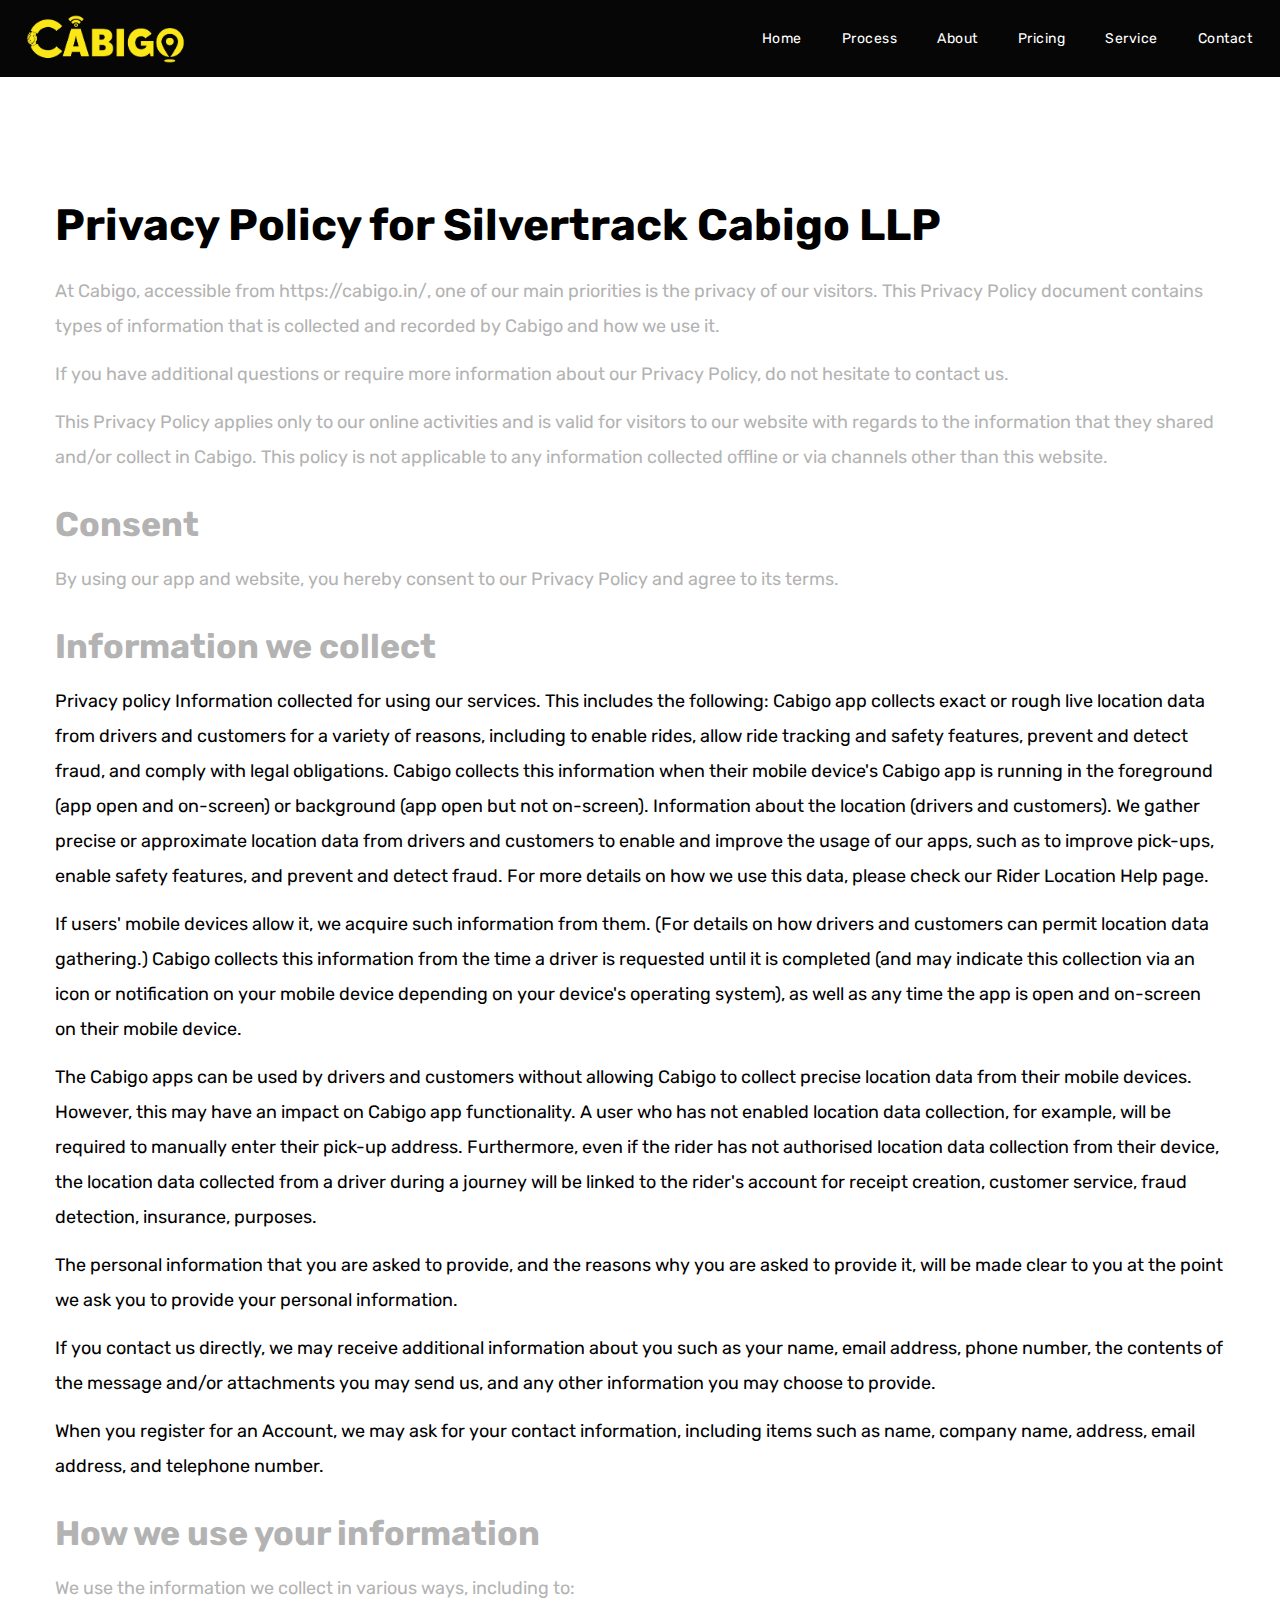
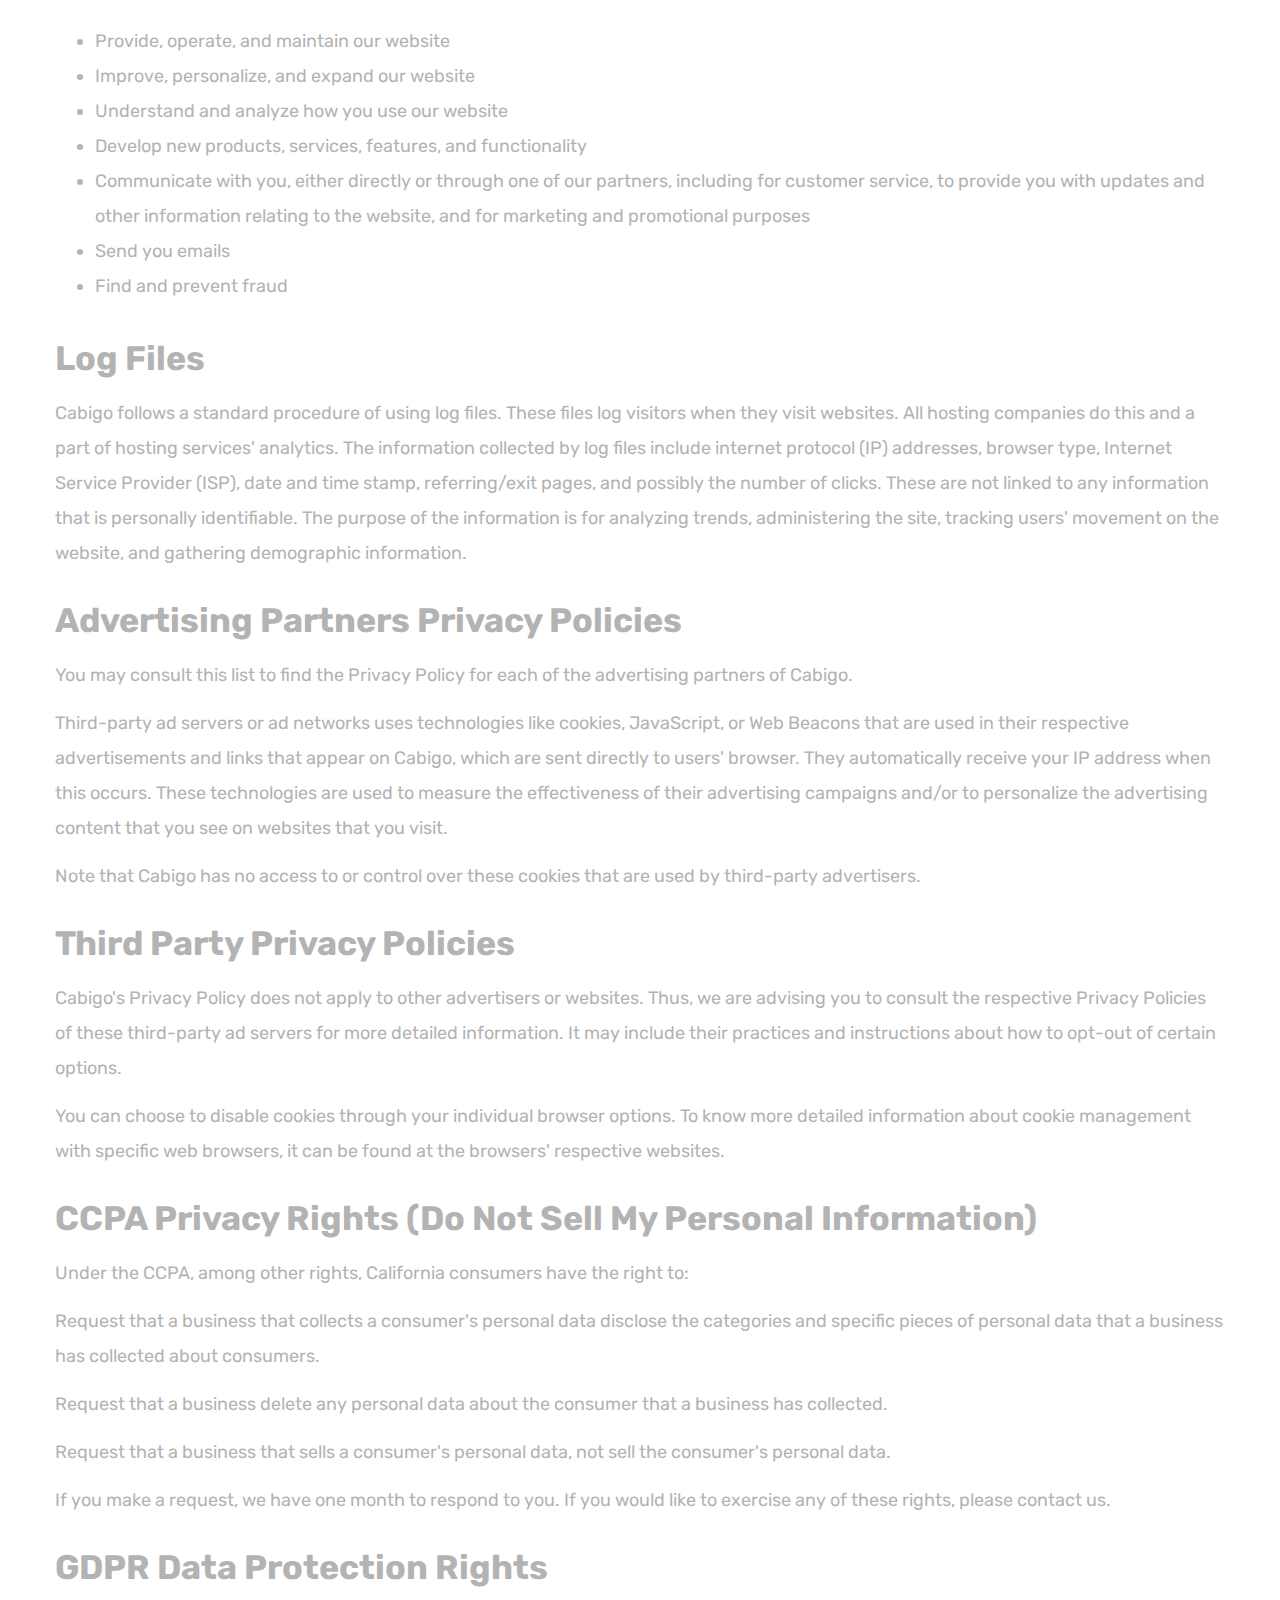
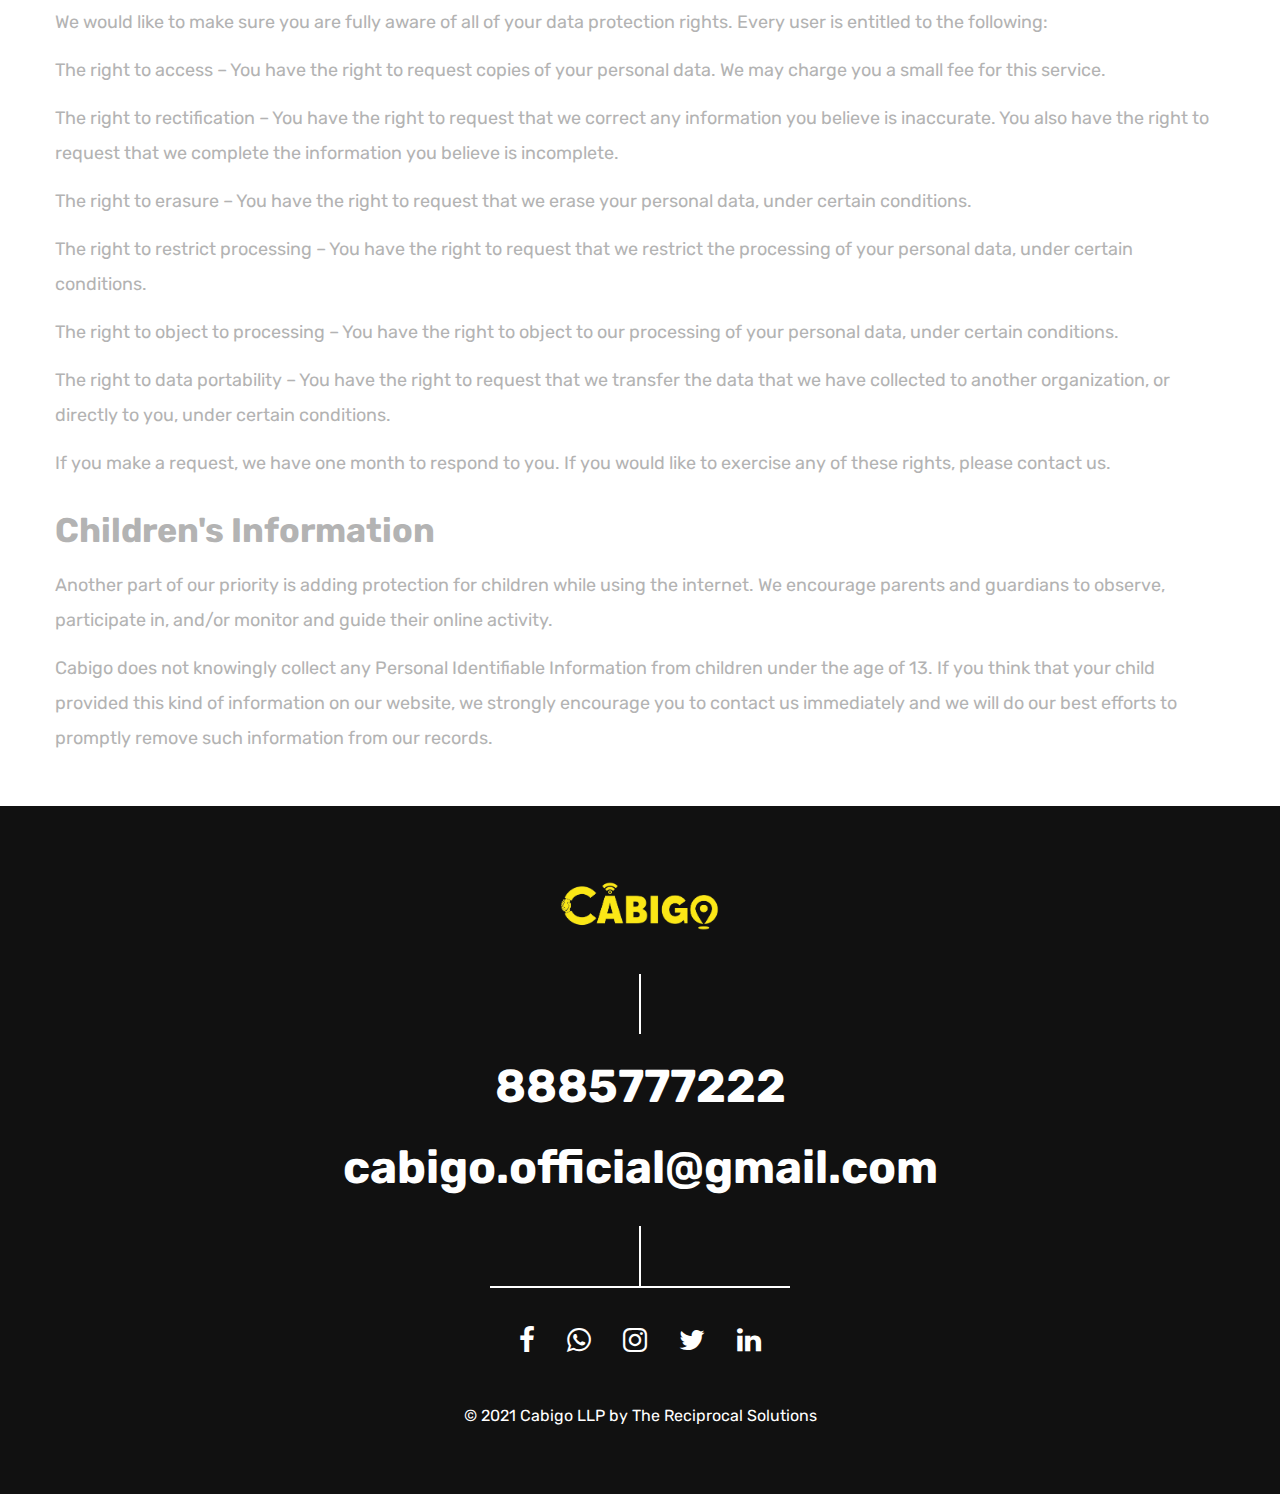
<file: privacypolicy.html>
<!DOCTYPE HTML>
<html lang="en-US">
    <head>
        <meta charset="utf-8">
<meta name="viewport" content="width=device-width, initial-scale=1.0">
<link rel="shortcut icon" href="images/favicon.png" type="image/x-icon">
<link rel="icon" type="image/x-icon" href="images/favicon.png">
<base href="">
<meta name="robots" content="follow,index,all">
<meta name="robots" content="noodp,noydir" />
<title>Cabigo - Make every ride a Journey | Taxi service </title>
<meta name="description"
  content="Cabigo is available 24x7 and all around South India. We are providing taxi services in Chennai, Bangalore, Coimbatore, Salem, Madurai, and Trichy. We have covered thousands of kilometers and happy clients in all the cities.">
<meta name="keywords"
  content="Cabigo, Cabigo cabs, taxi, taxi service, cabs, cab service, taxi near me, cabs near me, Cabigo taxi, drop taxi, one way taxi, outstation taxi, airport taxi, intercity taxi, round trip taxi, outstation cabs, one way cab, one way drop taxi">
<meta name="distribution" content="Global" />
<meta name="Revisit-after" content="1 day" />
<meta name="language" content="en-in" />
<meta http-equiv="content-language" content="en-us" />
<meta name="doc-type" content="Public" />
<meta name="theme-color" content="#EBF6FA" />
<meta name="classification" content="Car Rental Services" />
<meta name="google-site-verification" content="" />
<meta property="og:site_name" content="cabigo.in" />
<meta name="fb:page_id" content="" />
<link rel="dns-prefetch" href="//google-analytics.com" />
<link rel="dns-prefetch" href="//www.cabigo.in" />
<meta name="rating" content="general" />
<meta name="fb:page" content="https://www.facebook.com/cabigo" />
<meta name="twitter:card" content="summary" />
<meta name="twitter:site" content="@cabigo" />
<meta name="twitter:title" content="cabigo" />
<meta name="p:domain_verify" content="" />
<meta property="og:title"
  content="Cabigo - Local | Rental | Outstation Taxi service " />
<meta property="og:type" content="website" />
<meta property="og:description"
content="Cabigo is available 24x7 and all around South India. We are providing taxi services in Chennai, Bangalore, Coimbatore, Salem, Madurai, and Trichy. We have covered thousands of kilometers and happy clients in all the cities.">
<meta property="og:site_name" content="cabigo" />
<link rel="canonical" href="https://cabigo.in/" />
<meta property="og:url" content="https://cabigo.in/" />
<meta name="author" content="www.cabigo.in">
<meta name="format-detection" content="telephone=yes">
<link rel="alternate" hreflang="en" href="https://cabigo.in/" />
<script type='application/ld+json'>{"@context":"http:\/\/schema.org","@type":"WebSite","url":"https:\/\/cabigo.in\/","name":"cabigo.in","potentialAction":{"@type":"SearchAction","target":"https:\/\/cabigo.in\/?s={search_term_string}","query-input":"required name=search_term_string"}}
 </script>   

        <link rel="shortcut icon" href="images/favicon.ico" />    
        <link href='https://fonts.googleapis.com/css?family=Rubik:400,700,700i' rel='stylesheet' type='text/css'>		
        <link rel="stylesheet" type="text/css"  href='style.css' />

        <!--[if lt IE 9]>
                <script src="js/html5shiv.js"></script>            
                <script src="js/respond.min.js"></script>                   
        <![endif]-->         
    </head>

    <body class="page-template-onepage">

        <div class="site-wrapper">   

            <div class="doc-loader">
                <img src="images/preloader.gif" alt="Cabigo">
            </div>       

            <header class="header-holder">             
                <div class="menu-wrapper center-relative relative">             
                    <div class="header-logo">
                        <a href="index.html">
                            <img src="images/footer_logo.png" alt="Cabigo">
                        </a>               
                    </div>

                    <div class="toggle-holder">
                        <div id="toggle">
                            <div class="first-menu-line"></div>
                            <div class="second-menu-line"></div>
                            <div class="third-menu-line"></div>
                        </div>
                    </div>

                    <div class="menu-holder">
                        <nav id="header-main-menu">
                            <ul class="main-menu sm sm-clean">
                                <li>
                                    <a href="#home">Home</a>
                                </li>
                                <li>
                                    <a href="#services">Process</a>
                                </li>
                                <li>
                                    <a href="#about">About</a>
                                </li>
                                <li>
                                    <a href="#pricing">Pricing</a>
                                </li>
                                <li>
                                    <a href="#team">Service</a>
                                </li>
                                <li>
                                    <a href="#contact">Contact</a>
                                </li>
                               
                            </ul>
                        </nav>                       
                    </div>
                    <div class="clear"></div>   
                </div>
            </header>    
            <style>
                .p{
                    font-size: 18px;
                    color: black;
                }
            </style>
            
            <div id="content" class="site-content center-relative">       
                <div class="portfolio-item-wrapper center-relative content-1170">
                    <div class="portfolio-content" style="text">        
                                        
                        <h1>Privacy Policy for Silvertrack Cabigo LLP</h1>

<p>At Cabigo, accessible from https://cabigo.in/, one of our main priorities is the privacy of our visitors. This Privacy Policy document contains types of information that is collected and recorded by Cabigo and how we use it.</p>

<p>If you have additional questions or require more information about our Privacy Policy, do not hesitate to contact us.</p>

<p>This Privacy Policy applies only to our online activities and is valid for visitors to our website with regards to the information that they shared and/or collect in Cabigo. This policy is not applicable to any information collected offline or via channels other than this website. </p>

<h2>Consent</h2>
                        

<p>By using our app and website, you hereby consent to our Privacy Policy and agree to its terms.</p>

<h2>Information we collect</h2>
<p style="color:black;">
                        Privacy policy

Information collected for using our services. This includes the following:

Cabigo app collects exact or rough live location data from drivers and customers for a variety of reasons, including to enable rides, allow ride tracking and safety features, prevent and detect fraud, and comply with legal obligations. Cabigo collects this information when their mobile device's Cabigo app is running in the foreground (app open and on-screen) or background (app open but not on-screen).
Information about the location (drivers and customers). We gather precise or approximate location data from drivers and customers to enable and improve the usage of our apps, such as to improve pick-ups, enable safety features, and prevent and detect fraud. For more details on how we use this data, please check our Rider Location Help page.</p>

 <p style="color:black;">If users' mobile devices allow it, we acquire such information from them. (For details on how drivers and customers can permit location data gathering.) Cabigo collects this information from the time a driver is requested until it is completed (and may indicate this collection via an icon or notification on your mobile device depending on your device's operating system), as well as any time the app is open and on-screen on their mobile device.</p>

 <p style="color:black;">The Cabigo apps can be used by drivers and customers without allowing Cabigo to collect precise location data from their mobile devices. However, this may have an impact on Cabigo app functionality. A user who has not enabled location data collection, for example, will be required to manually enter their pick-up address. Furthermore, even if the rider has not authorised location data collection from their device, the location data collected from a driver during a journey will be linked to the rider's account for receipt creation, customer service, fraud detection, insurance, purposes.

                        </p>
<p style="color:black;">The personal information that you are asked to provide, and the reasons why you are asked to provide it, will be made clear to you at the point we ask you to provide your personal information.</p>
<p style="color:black;">If you contact us directly, we may receive additional information about you such as your name, email address, phone number, the contents of the message and/or attachments you may send us, and any other information you may choose to provide.</p>
<p style="color:black;">When you register for an Account, we may ask for your contact information, including items such as name, company name, address, email address, and telephone number.</p>

<h2>How we use your information</h2>

<p>We use the information we collect in various ways, including to:</p>

<ul>
<li>Provide, operate, and maintain our website</li>
<li>Improve, personalize, and expand our website</li>
<li>Understand and analyze how you use our website</li>
<li>Develop new products, services, features, and functionality</li>
<li>Communicate with you, either directly or through one of our partners, including for customer service, to provide you with updates and other information relating to the website, and for marketing and promotional purposes</li>
<li>Send you emails</li>
<li>Find and prevent fraud</li>
</ul>

<h2>Log Files</h2>

<p>Cabigo follows a standard procedure of using log files. These files log visitors when they visit websites. All hosting companies do this and a part of hosting services' analytics. The information collected by log files include internet protocol (IP) addresses, browser type, Internet Service Provider (ISP), date and time stamp, referring/exit pages, and possibly the number of clicks. These are not linked to any information that is personally identifiable. The purpose of the information is for analyzing trends, administering the site, tracking users' movement on the website, and gathering demographic information.</p>




<h2>Advertising Partners Privacy Policies</h2>

<P>You may consult this list to find the Privacy Policy for each of the advertising partners of Cabigo.</p>

<p>Third-party ad servers or ad networks uses technologies like cookies, JavaScript, or Web Beacons that are used in their respective advertisements and links that appear on Cabigo, which are sent directly to users' browser. They automatically receive your IP address when this occurs. These technologies are used to measure the effectiveness of their advertising campaigns and/or to personalize the advertising content that you see on websites that you visit.</p>

<p>Note that Cabigo has no access to or control over these cookies that are used by third-party advertisers.</p>

<h2>Third Party Privacy Policies</h2>

<p>Cabigo's Privacy Policy does not apply to other advertisers or websites. Thus, we are advising you to consult the respective Privacy Policies of these third-party ad servers for more detailed information. It may include their practices and instructions about how to opt-out of certain options. </p>

<p>You can choose to disable cookies through your individual browser options. To know more detailed information about cookie management with specific web browsers, it can be found at the browsers' respective websites.</p>

<h2>CCPA Privacy Rights (Do Not Sell My Personal Information)</h2>

<p>Under the CCPA, among other rights, California consumers have the right to:</p>
<p>Request that a business that collects a consumer's personal data disclose the categories and specific pieces of personal data that a business has collected about consumers.</p>
<p>Request that a business delete any personal data about the consumer that a business has collected.</p>
<p>Request that a business that sells a consumer's personal data, not sell the consumer's personal data.</p>
<p>If you make a request, we have one month to respond to you. If you would like to exercise any of these rights, please contact us.</p>

<h2>GDPR Data Protection Rights</h2>

<p>We would like to make sure you are fully aware of all of your data protection rights. Every user is entitled to the following:</p>
<p>The right to access – You have the right to request copies of your personal data. We may charge you a small fee for this service.</p>
<p>The right to rectification – You have the right to request that we correct any information you believe is inaccurate. You also have the right to request that we complete the information you believe is incomplete.</p>
<p>The right to erasure – You have the right to request that we erase your personal data, under certain conditions.</p>
<p>The right to restrict processing – You have the right to request that we restrict the processing of your personal data, under certain conditions.</p>
<p>The right to object to processing – You have the right to object to our processing of your personal data, under certain conditions.</p>
<p>The right to data portability – You have the right to request that we transfer the data that we have collected to another organization, or directly to you, under certain conditions.</p>
<p>If you make a request, we have one month to respond to you. If you would like to exercise any of these rights, please contact us.</p>

<h2>Children's Information</h2>

<p>Another part of our priority is adding protection for children while using the internet. We encourage parents and guardians to observe, participate in, and/or monitor and guide their online activity.</p>

<p>Cabigo does not knowingly collect any Personal Identifiable Information from children under the age of 13. If you think that your child provided this kind of information on our website, we strongly encourage you to contact us immediately and we will do our best efforts to promptly remove such information from our records.</p>
                    </div>                        
                </div>
            </div>


             <!-- Footer -->
            <section id="contact">
            <footer class="footer">
                <div class="footer-content center-relative">
                    <div class="footer-logo">
                        <img src="images/footer_logo.png" alt="Cabigo" />
                    </div>        
                    <div class="footer-logo-divider"></div>
                    <div class="footer-mail">            
                        <a href="tel:+918885777222">8885777222</a>
                    </div>
                    <div class="footer-mail">            
                        <a href="mailto:cabigo.official@gmail.com">cabigo.official@gmail.com</a>
                    </div>
                
                    <div class="footer-social-divider"></div>
                    <div class="social-holder">
                        <a href="https://www.facebook.com/profile.php?id=100071988461933">
                            <span class="fa fa-facebook"></span>
                        </a>
                        <a href="https://api.whatsapp.com/send?phone=+918885777222&text=Hello%20Cabigo! I need a taxi.">
                            <span class="fa fa-whatsapp"></span>
                        </a>
                        <a href="https://instagram.com/cabigo.official?utm_medium=copy_link">
                            <span class="fa fa-instagram"></span>
                        </a>
                        <a href="https://www.linkedin.com/in/cabigo-llp-95808821b">
                            <span class="fa fa-twitter"></span>
                        </a>
                        <a href="https://twitter.com/cabigoofficial?s=08">
                            <span class="fa fa-linkedin"></span>
                        </a>
                    </div>

                    <div class="copyright-holder">
                        © 2021 Cabigo LLP by <a href="https://thereciprocalsolutions.com">The Reciprocal Solutions</a>            
                    </div>
                </div>
            </footer>
        </section> 
        </div>

        <!--Load JavaScript-->
        <script src="js/jquery.js"></script>			                                       
        <script src="js/jquery.sticky.js"></script>			                                       
        <script src="js/tipper.js"></script>			                                       
        <script src="js/jarallax.js"></script>			                                       
        <script src="js/jarallax-element.min.js"></script>			                                       
        <script src='js/imagesloaded.pkgd.js'></script>                
        <script src='js/jquery.fitvids.js'></script>                
        <script src='js/jquery.smartmenus.min.js'></script>                                 
        <script src='js/isotope.pkgd.js'></script>                                                 
        <script src='js/owl.carousel.min.js'></script>                          
        <script src='js/jquery.sticky-kit.min.js'></script>                          
        <script src='js/main.js'></script>
    </body>
</html>
</file>
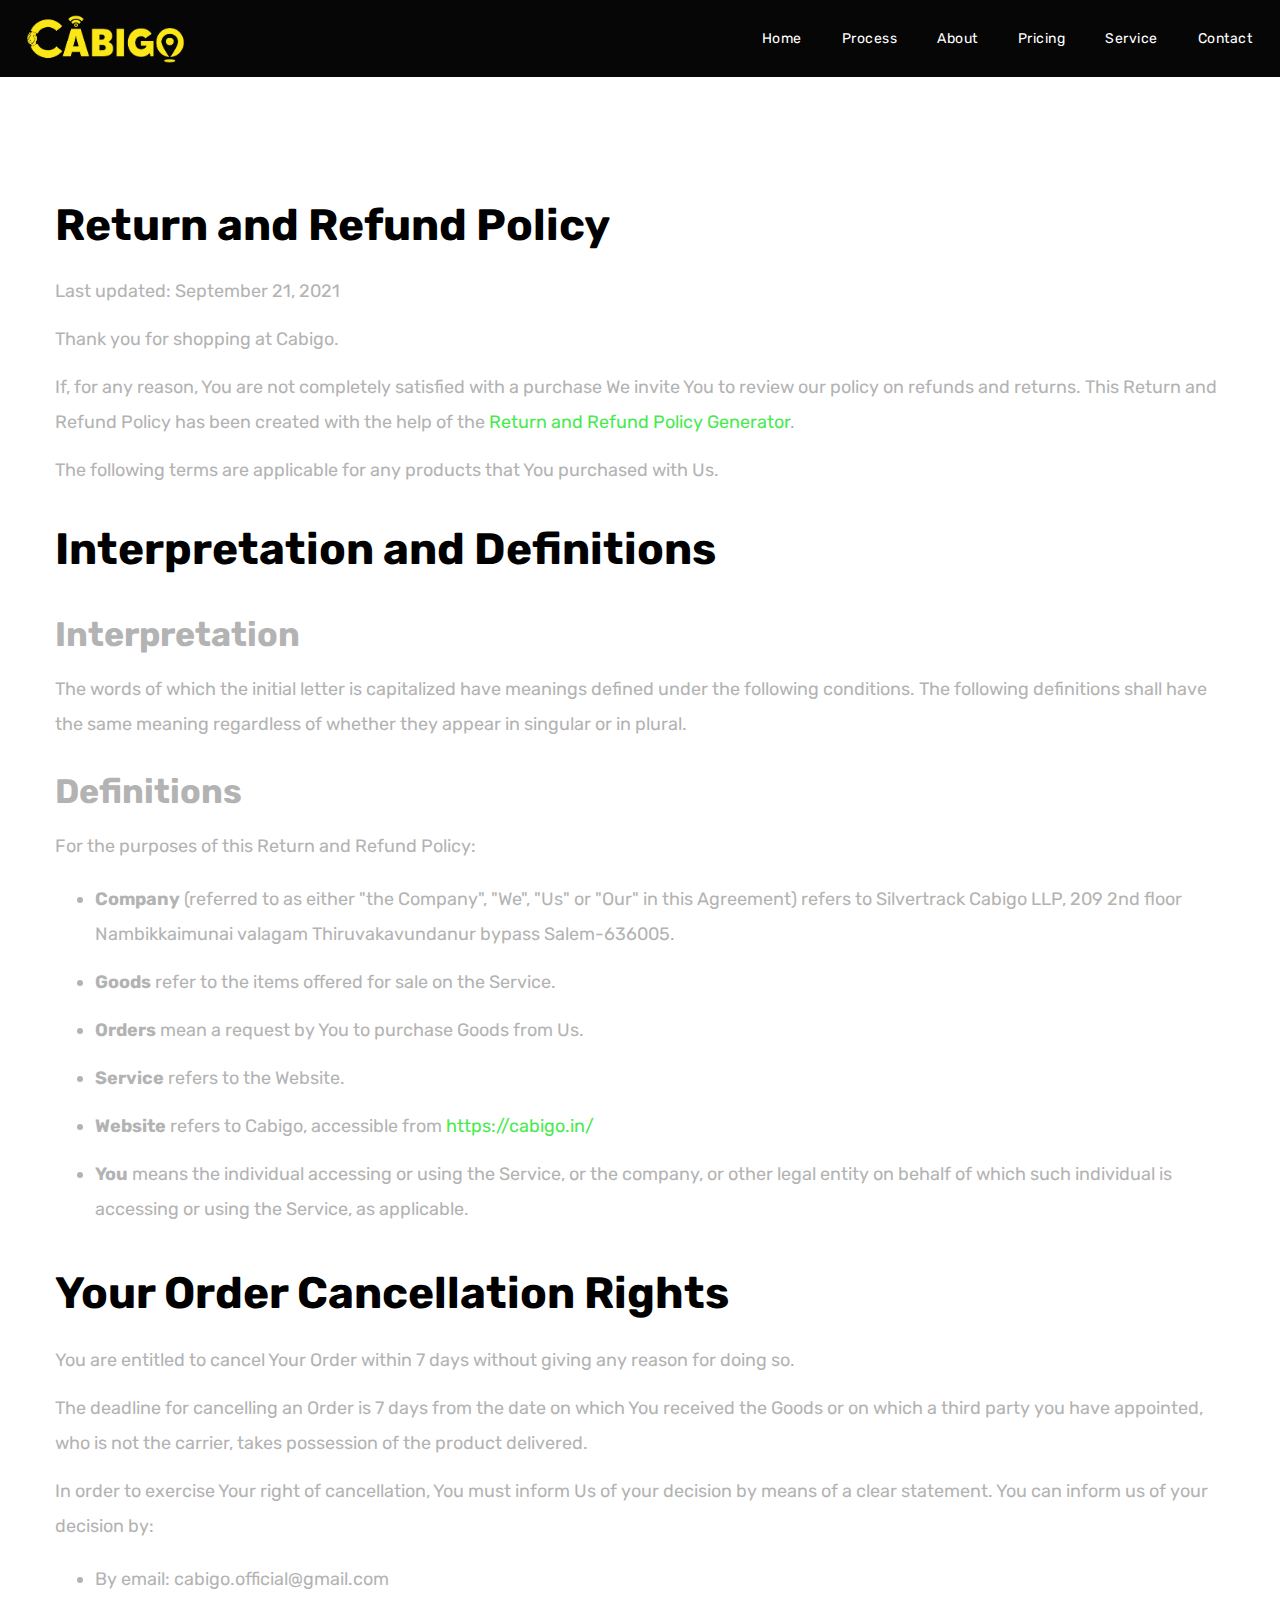
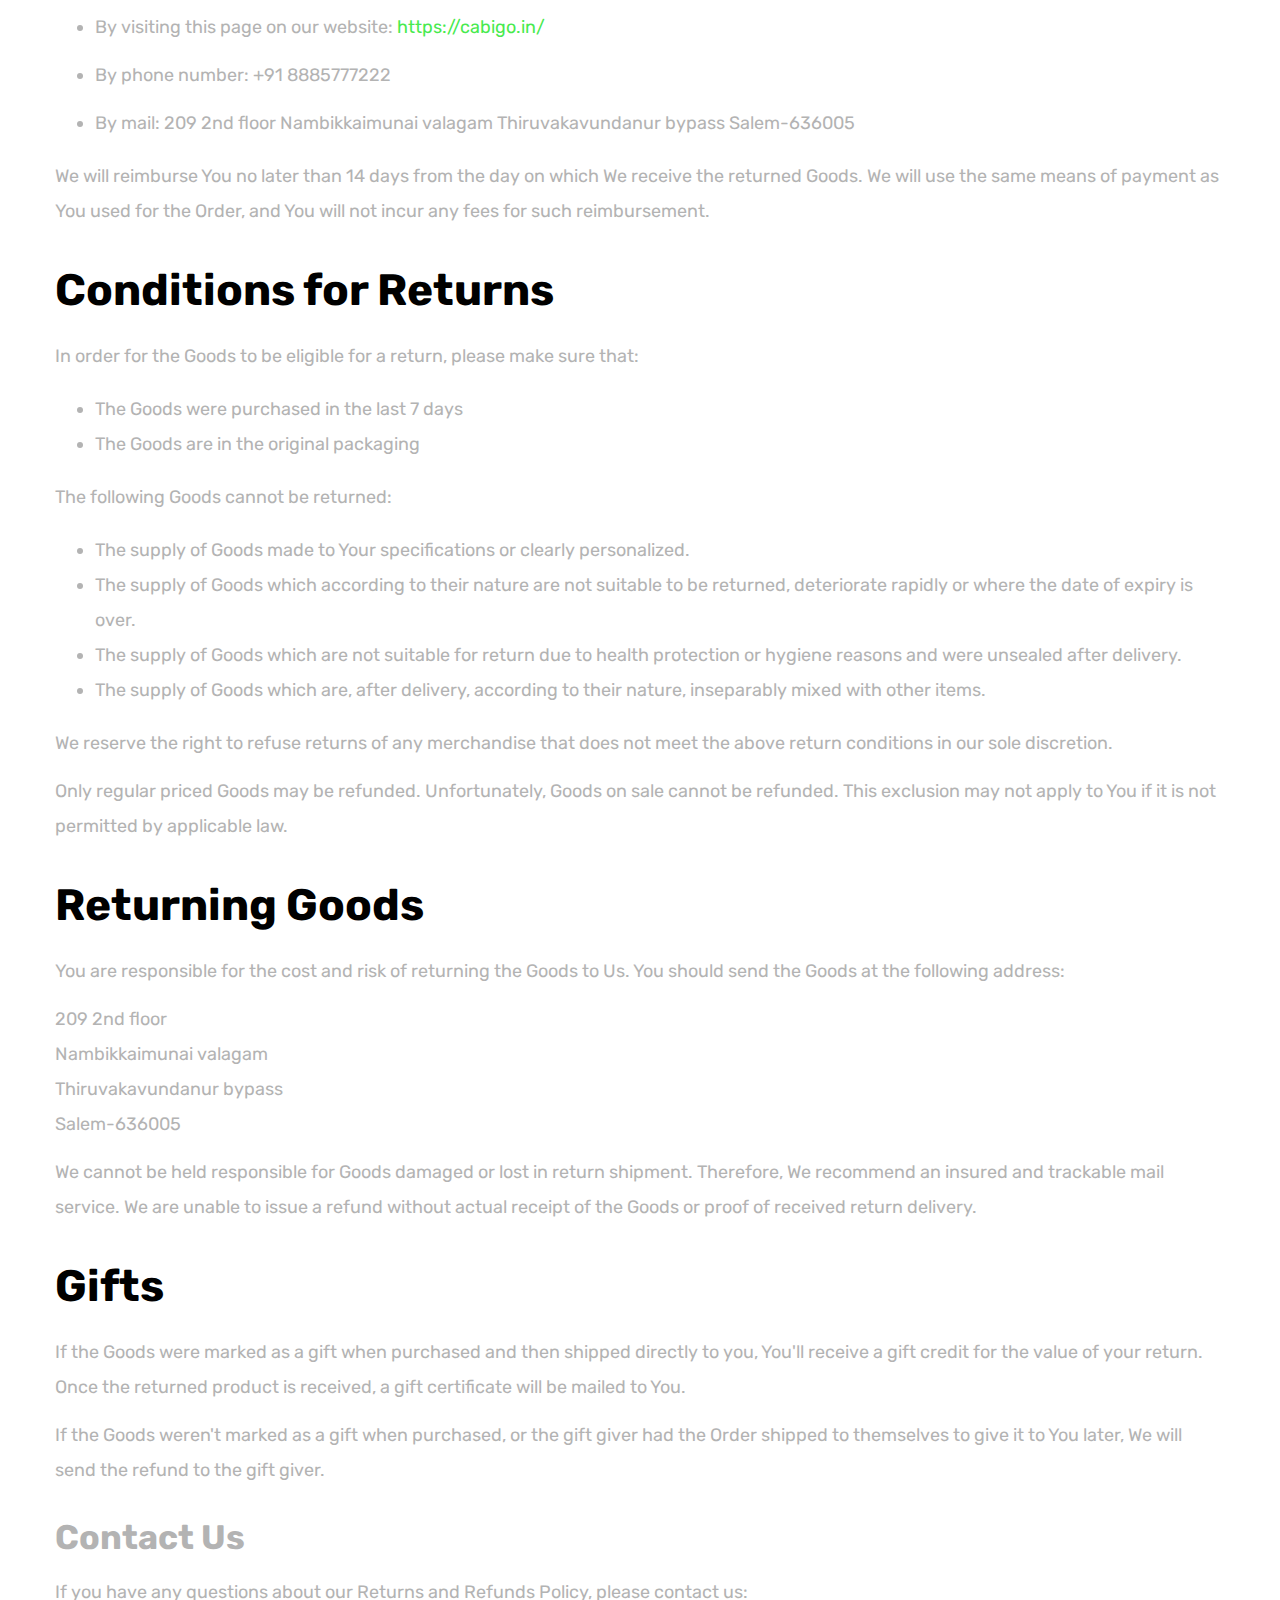
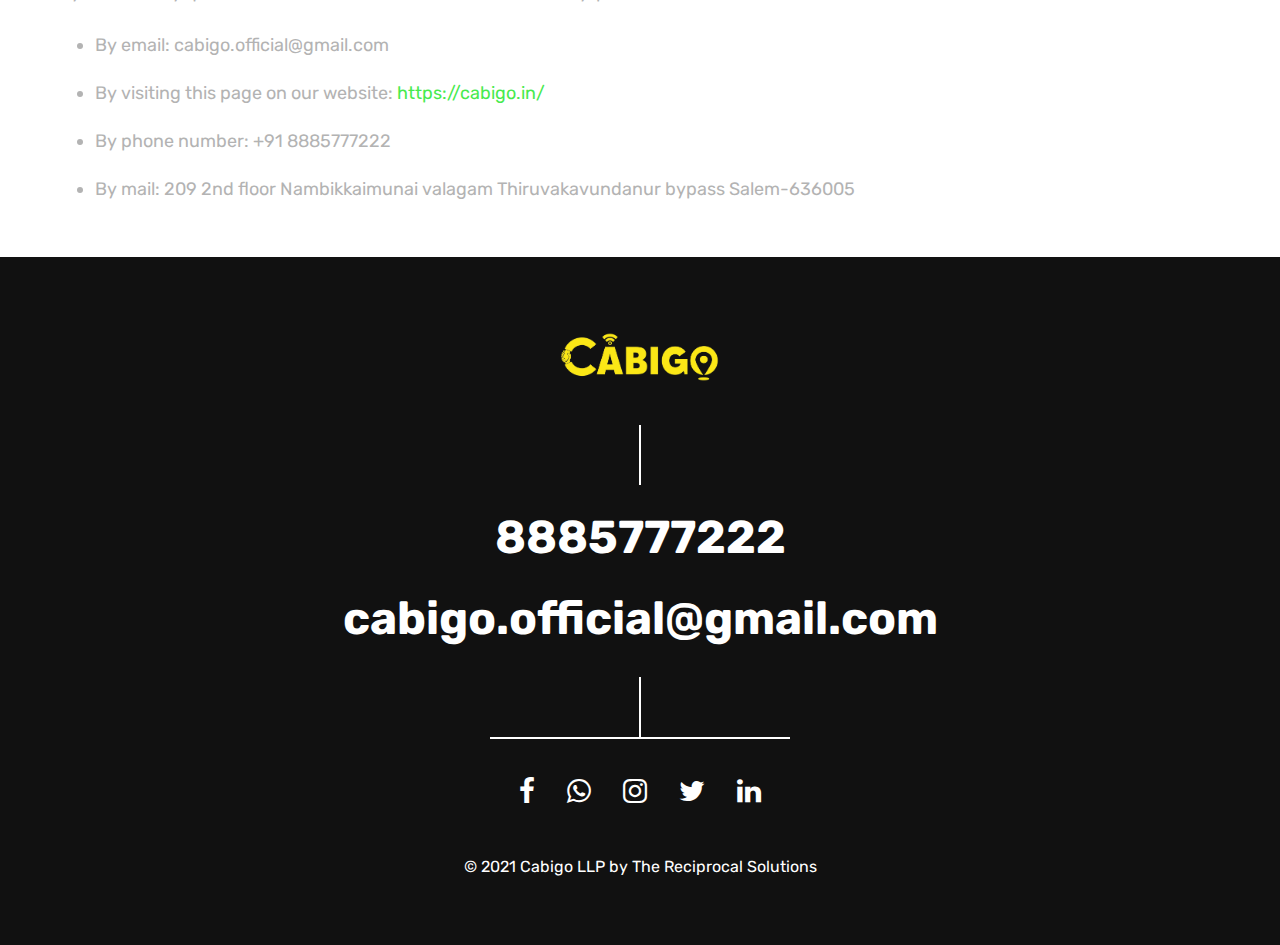
<file: refundpolicy.html>
<!DOCTYPE HTML>
<html lang="en-US">
    <head>
        <meta charset="utf-8">
<meta name="viewport" content="width=device-width, initial-scale=1.0">
<link rel="shortcut icon" href="images/favicon.png" type="image/x-icon">
<link rel="icon" type="image/x-icon" href="images/favicon.png">
<base href="">
<meta name="robots" content="follow,index,all">
<meta name="robots" content="noodp,noydir" />
<title>Cabigo - Make every ride a Journey | Taxi service </title>
<meta name="description"
  content="Cabigo is available 24x7 and all around South India. We are providing taxi services in Chennai, Bangalore, Coimbatore, Salem, Madurai, and Trichy. We have covered thousands of kilometers and happy clients in all the cities.">
<meta name="keywords"
  content="Cabigo, Cabigo cabs, taxi, taxi service, cabs, cab service, taxi near me, cabs near me, Cabigo taxi, drop taxi, one way taxi, outstation taxi, airport taxi, intercity taxi, round trip taxi, outstation cabs, one way cab, one way drop taxi">
<meta name="distribution" content="Global" />
<meta name="Revisit-after" content="1 day" />
<meta name="language" content="en-in" />
<meta http-equiv="content-language" content="en-us" />
<meta name="doc-type" content="Public" />
<meta name="theme-color" content="#EBF6FA" />
<meta name="classification" content="Car Rental Services" />
<meta name="google-site-verification" content="" />
<meta property="og:site_name" content="cabigo.in" />
<meta name="fb:page_id" content="" />
<link rel="dns-prefetch" href="//google-analytics.com" />
<link rel="dns-prefetch" href="//www.cabigo.in" />
<meta name="rating" content="general" />
<meta name="fb:page" content="https://www.facebook.com/cabigo" />
<meta name="twitter:card" content="summary" />
<meta name="twitter:site" content="@cabigo" />
<meta name="twitter:title" content="cabigo" />
<meta name="p:domain_verify" content="" />
<meta property="og:title"
  content="Cabigo - Local | Rental | Outstation Taxi service " />
<meta property="og:type" content="website" />
<meta property="og:description"
content="Cabigo is available 24x7 and all around South India. We are providing taxi services in Chennai, Bangalore, Coimbatore, Salem, Madurai, and Trichy. We have covered thousands of kilometers and happy clients in all the cities.">
<meta property="og:site_name" content="cabigo" />
<link rel="canonical" href="https://cabigo.in/" />
<meta property="og:url" content="https://cabigo.in/" />
<meta name="author" content="www.cabigo.in">
<meta name="format-detection" content="telephone=yes">
<link rel="alternate" hreflang="en" href="https://cabigo.in/" />
<script type='application/ld+json'>{"@context":"http:\/\/schema.org","@type":"WebSite","url":"https:\/\/cabigo.in\/","name":"cabigo.in","potentialAction":{"@type":"SearchAction","target":"https:\/\/cabigo.in\/?s={search_term_string}","query-input":"required name=search_term_string"}}
 </script>   

        <link rel="shortcut icon" href="images/favicon.ico" />    
        <link href='https://fonts.googleapis.com/css?family=Rubik:400,700,700i' rel='stylesheet' type='text/css'>		
        <link rel="stylesheet" type="text/css"  href='style.css' />

        <!--[if lt IE 9]>
                <script src="js/html5shiv.js"></script>            
                <script src="js/respond.min.js"></script>                   
        <![endif]-->         
    </head>

    <body class="page-template-onepage">

        <div class="site-wrapper">   

            <div class="doc-loader">
                <img src="images/preloader.gif" alt="Cabigo">
            </div>       

            <header class="header-holder">             
                <div class="menu-wrapper center-relative relative">             
                    <div class="header-logo">
                        <a href="index.html">
                            <img src="images/footer_logo.png" alt="Cabigo">
                        </a>               
                    </div>

                    <div class="toggle-holder">
                        <div id="toggle">
                            <div class="first-menu-line"></div>
                            <div class="second-menu-line"></div>
                            <div class="third-menu-line"></div>
                        </div>
                    </div>

                    <div class="menu-holder">
                        <nav id="header-main-menu">
                            <ul class="main-menu sm sm-clean">
                                <li>
                                    <a href="#home">Home</a>
                                </li>
                                <li>
                                    <a href="#services">Process</a>
                                </li>
                                <li>
                                    <a href="#about">About</a>
                                </li>
                                <li>
                                    <a href="#pricing">Pricing</a>
                                </li>
                                <li>
                                    <a href="#team">Service</a>
                                </li>
                                <li>
                                    <a href="#contact">Contact</a>
                                </li>
                               
                            </ul>
                        </nav>                       
                    </div>
                    <div class="clear"></div>   
                </div>
            </header>    
            
            <div id="content" class="site-content center-relative">       
                <div class="portfolio-item-wrapper center-relative content-1170">
                    <div class="portfolio-content">        
                                        
                        <h1>Return and Refund Policy</h1>
<p>Last updated: September 21, 2021</p>
<p>Thank you for shopping at Cabigo.</p>
<p>If, for any reason, You are not completely satisfied with a purchase We invite You to review our policy on refunds and returns. This Return and Refund Policy has been created with the help of the <a href="https://www.privacypolicies.com/return-refund-policy-generator/" target="_blank">Return and Refund Policy Generator</a>.</p>
<p>The following terms are applicable for any products that You purchased with Us.</p>
<h1>Interpretation and Definitions</h1>
<h2>Interpretation</h2>
<p>The words of which the initial letter is capitalized have meanings defined under the following conditions. The following definitions shall have the same meaning regardless of whether they appear in singular or in plural.</p>
<h2>Definitions</h2>
<p>For the purposes of this Return and Refund Policy:</p>
<ul>
<li>
<p><strong>Company</strong> (referred to as either &quot;the Company&quot;, &quot;We&quot;, &quot;Us&quot; or &quot;Our&quot; in this Agreement) refers to Silvertrack Cabigo LLP, 209 2nd floor Nambikkaimunai valagam Thiruvakavundanur bypass Salem-636005.</p>
</li>
<li>
<p><strong>Goods</strong> refer to the items offered for sale on the Service.</p>
</li>
<li>
<p><strong>Orders</strong> mean a request by You to purchase Goods from Us.</p>
</li>
<li>
<p><strong>Service</strong> refers to the Website.</p>
</li>
<li>
<p><strong>Website</strong> refers to Cabigo, accessible from <a href="https://cabigo.in/" rel="external nofollow noopener" target="_blank">https://cabigo.in/</a></p>
</li>
<li>
<p><strong>You</strong> means the individual accessing or using the Service, or the company, or other legal entity on behalf of which such individual is accessing or using the Service, as applicable.</p>
</li>
</ul>
<h1>Your Order Cancellation Rights</h1>
<p>You are entitled to cancel Your Order within 7 days without giving any reason for doing so.</p>
<p>The deadline for cancelling an Order is 7 days from the date on which You received the Goods or on which a third party you have appointed, who is not the carrier, takes possession of the product delivered.</p>
<p>In order to exercise Your right of cancellation, You must inform Us of your decision by means of a clear statement. You can inform us of your decision by:</p>
<ul>
<li>
<p>By email: cabigo.official@gmail.com</p>
</li>
<li>
<p>By visiting this page on our website: <a href="https://cabigo.in/" rel="external nofollow noopener" target="_blank">https://cabigo.in/</a></p>
</li>
<li>
<p>By phone number: +91 8885777222</p>
</li>
<li>
<p>By mail: 209 2nd floor Nambikkaimunai valagam Thiruvakavundanur bypass Salem-636005</p>
</li>
</ul>
<p>We will reimburse You no later than 14 days from the day on which We receive the returned Goods. We will use the same means of payment as You used for the Order, and You will not incur any fees for such reimbursement.</p>
<h1>Conditions for Returns</h1>
<p>In order for the Goods to be eligible for a return, please make sure that:</p>
<ul>
<li>The Goods were purchased in the last 7 days</li>
<li>The Goods are in the original packaging</li>
</ul>
<p>The following Goods cannot be returned:</p>
<ul>
<li>The supply of Goods made to Your specifications or clearly personalized.</li>
<li>The supply of Goods which according to their nature are not suitable to be returned, deteriorate rapidly or where the date of expiry is over.</li>
<li>The supply of Goods which are not suitable for return due to health protection or hygiene reasons and were unsealed after delivery.</li>
<li>The supply of Goods which are, after delivery, according to their nature, inseparably mixed with other items.</li>
</ul>
<p>We reserve the right to refuse returns of any merchandise that does not meet the above return conditions in our sole discretion.</p>
<p>Only regular priced Goods may be refunded. Unfortunately, Goods on sale cannot be refunded. This exclusion may not apply to You if it is not permitted by applicable law.</p>
<h1>Returning Goods</h1>
<p>You are responsible for the cost and risk of returning the Goods to Us. You should send the Goods at the following address:</p>
<p>209 2nd floor<br />
Nambikkaimunai valagam<br />
Thiruvakavundanur bypass<br />
Salem-636005</p>
<p>We cannot be held responsible for Goods damaged or lost in return shipment. Therefore, We recommend an insured and trackable mail service. We are unable to issue a refund without actual receipt of the Goods or proof of received return delivery.</p>
<h1>Gifts</h1>
<p>If the Goods were marked as a gift when purchased and then shipped directly to you, You'll receive a gift credit for the value of your return. Once the returned product is received, a gift certificate will be mailed to You.</p>
<p>If the Goods weren't marked as a gift when purchased, or the gift giver had the Order shipped to themselves to give it to You later, We will send the refund to the gift giver.</p>
<h2>Contact Us</h2>
<p>If you have any questions about our Returns and Refunds Policy, please contact us:</p>
<ul>
<li>
<p>By email: cabigo.official@gmail.com</p>
</li>
<li>
<p>By visiting this page on our website: <a href="https://cabigo.in/" rel="external nofollow noopener" target="_blank">https://cabigo.in/</a></p>
</li>
<li>
<p>By phone number: +91 8885777222</p>
</li>
<li>
<p>By mail: 209 2nd floor Nambikkaimunai valagam Thiruvakavundanur bypass Salem-636005</p>
</li>
</ul>
                    </div>                        
                </div>
            </div>


           <!-- Footer -->
           <section id="contact">
            <footer class="footer">
                <div class="footer-content center-relative">
                    <div class="footer-logo">
                        <img src="images/footer_logo.png" alt="Cabigo" />
                    </div>        
                    <div class="footer-logo-divider"></div>
                    <div class="footer-mail">            
                        <a href="tel:+918885777222">8885777222</a>
                    </div>
                    <div class="footer-mail">            
                        <a href="mailto:cabigo.official@gmail.com">cabigo.official@gmail.com</a>
                    </div>
                
                    <div class="footer-social-divider"></div>
                    <div class="social-holder">
                        <a href="https://www.facebook.com/profile.php?id=100071988461933">
                            <span class="fa fa-facebook"></span>
                        </a>
                        <a href="https://api.whatsapp.com/send?phone=+918885777222&text=Hello%20Cabigo! I need a taxi.">
                            <span class="fa fa-whatsapp"></span>
                        </a>
                        <a href="https://instagram.com/cabigo.official?utm_medium=copy_link">
                            <span class="fa fa-instagram"></span>
                        </a>
                        <a href="https://www.linkedin.com/in/cabigo-llp-95808821b">
                            <span class="fa fa-twitter"></span>
                        </a>
                        <a href="https://twitter.com/cabigoofficial?s=08">
                            <span class="fa fa-linkedin"></span>
                        </a>
                    </div>

                    <div class="copyright-holder">
                        © 2021 Cabigo LLP by <a href="https://thereciprocalsolutions.com">The Reciprocal Solutions</a>            
                    </div>
                </div>
            </footer>
        </section> 
        </div>

        <!--Load JavaScript-->
        <script src="js/jquery.js"></script>			                                       
        <script src="js/jquery.sticky.js"></script>			                                       
        <script src="js/tipper.js"></script>			                                       
        <script src="js/jarallax.js"></script>			                                       
        <script src="js/jarallax-element.min.js"></script>			                                       
        <script src='js/imagesloaded.pkgd.js'></script>                
        <script src='js/jquery.fitvids.js'></script>                
        <script src='js/jquery.smartmenus.min.js'></script>                                 
        <script src='js/isotope.pkgd.js'></script>                                                 
        <script src='js/owl.carousel.min.js'></script>                          
        <script src='js/jquery.sticky-kit.min.js'></script>                          
        <script src='js/main.js'></script>
    </body>
</html>
</file>
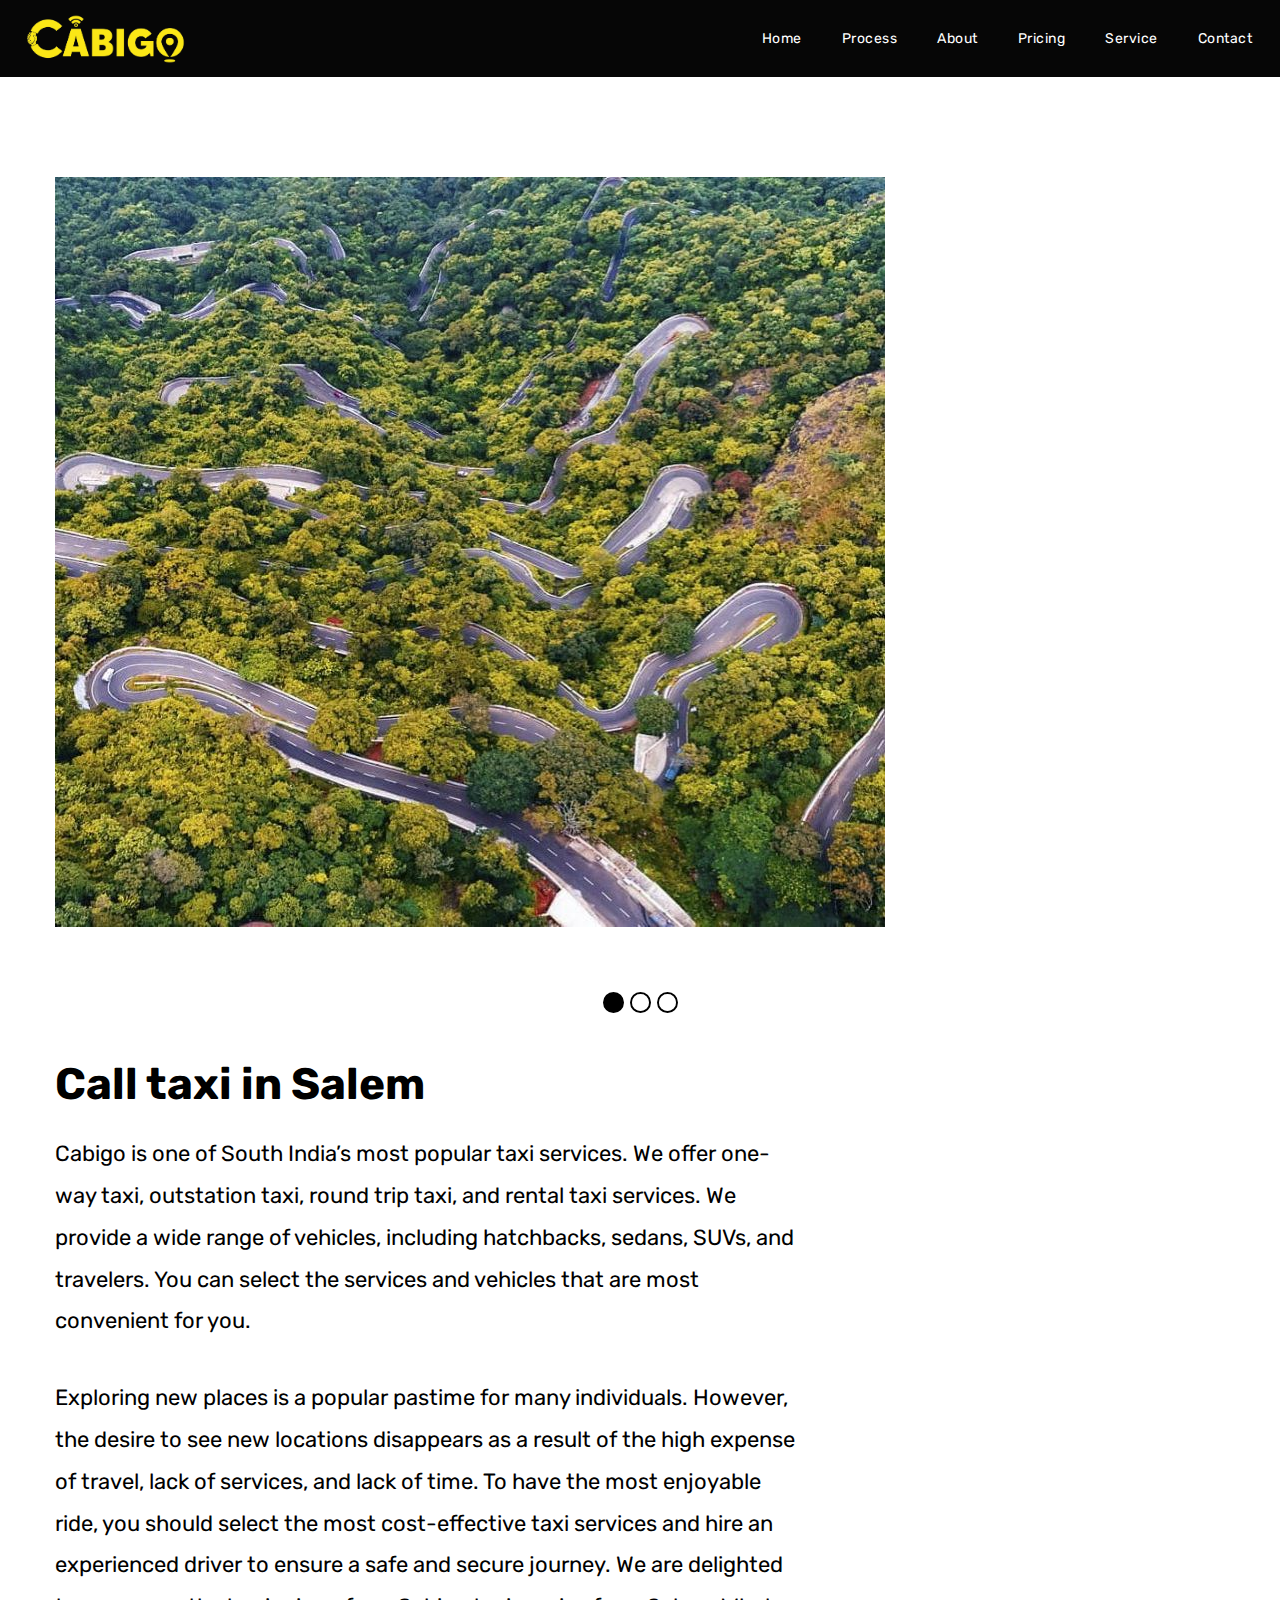
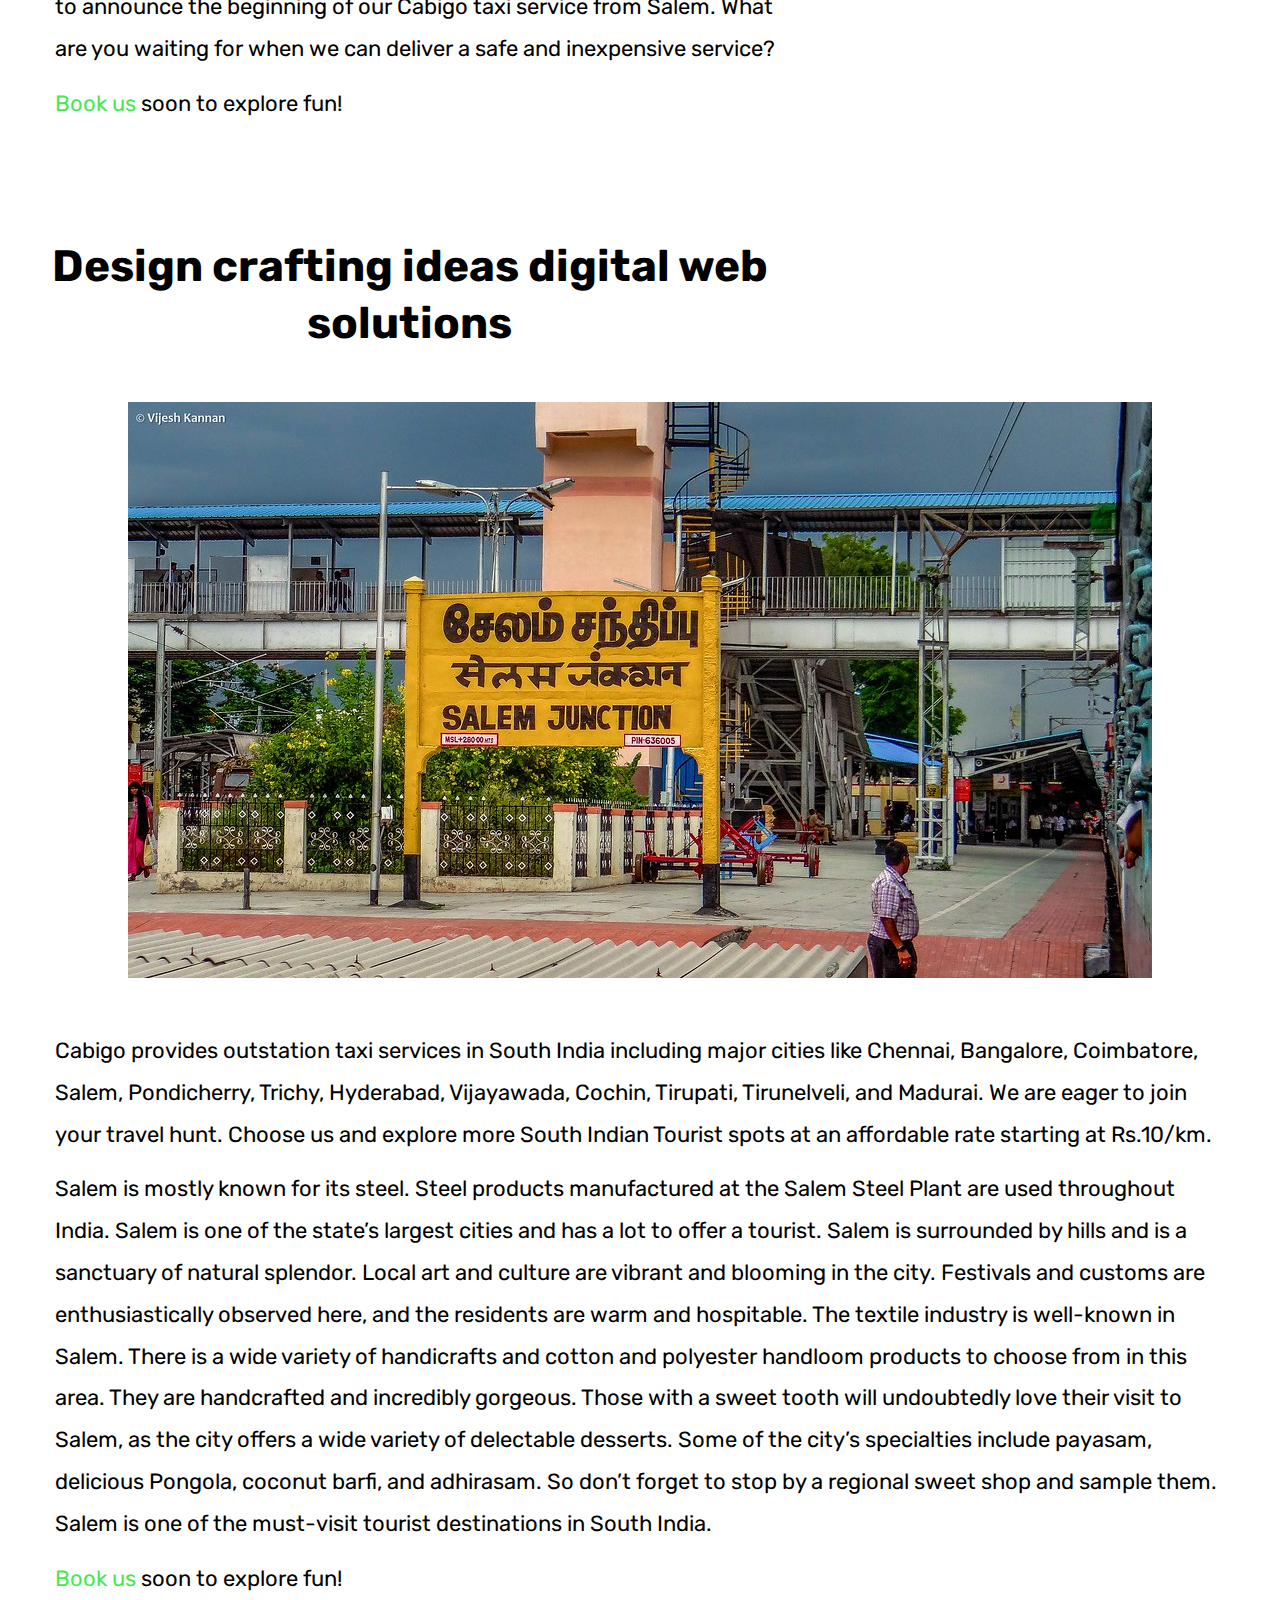
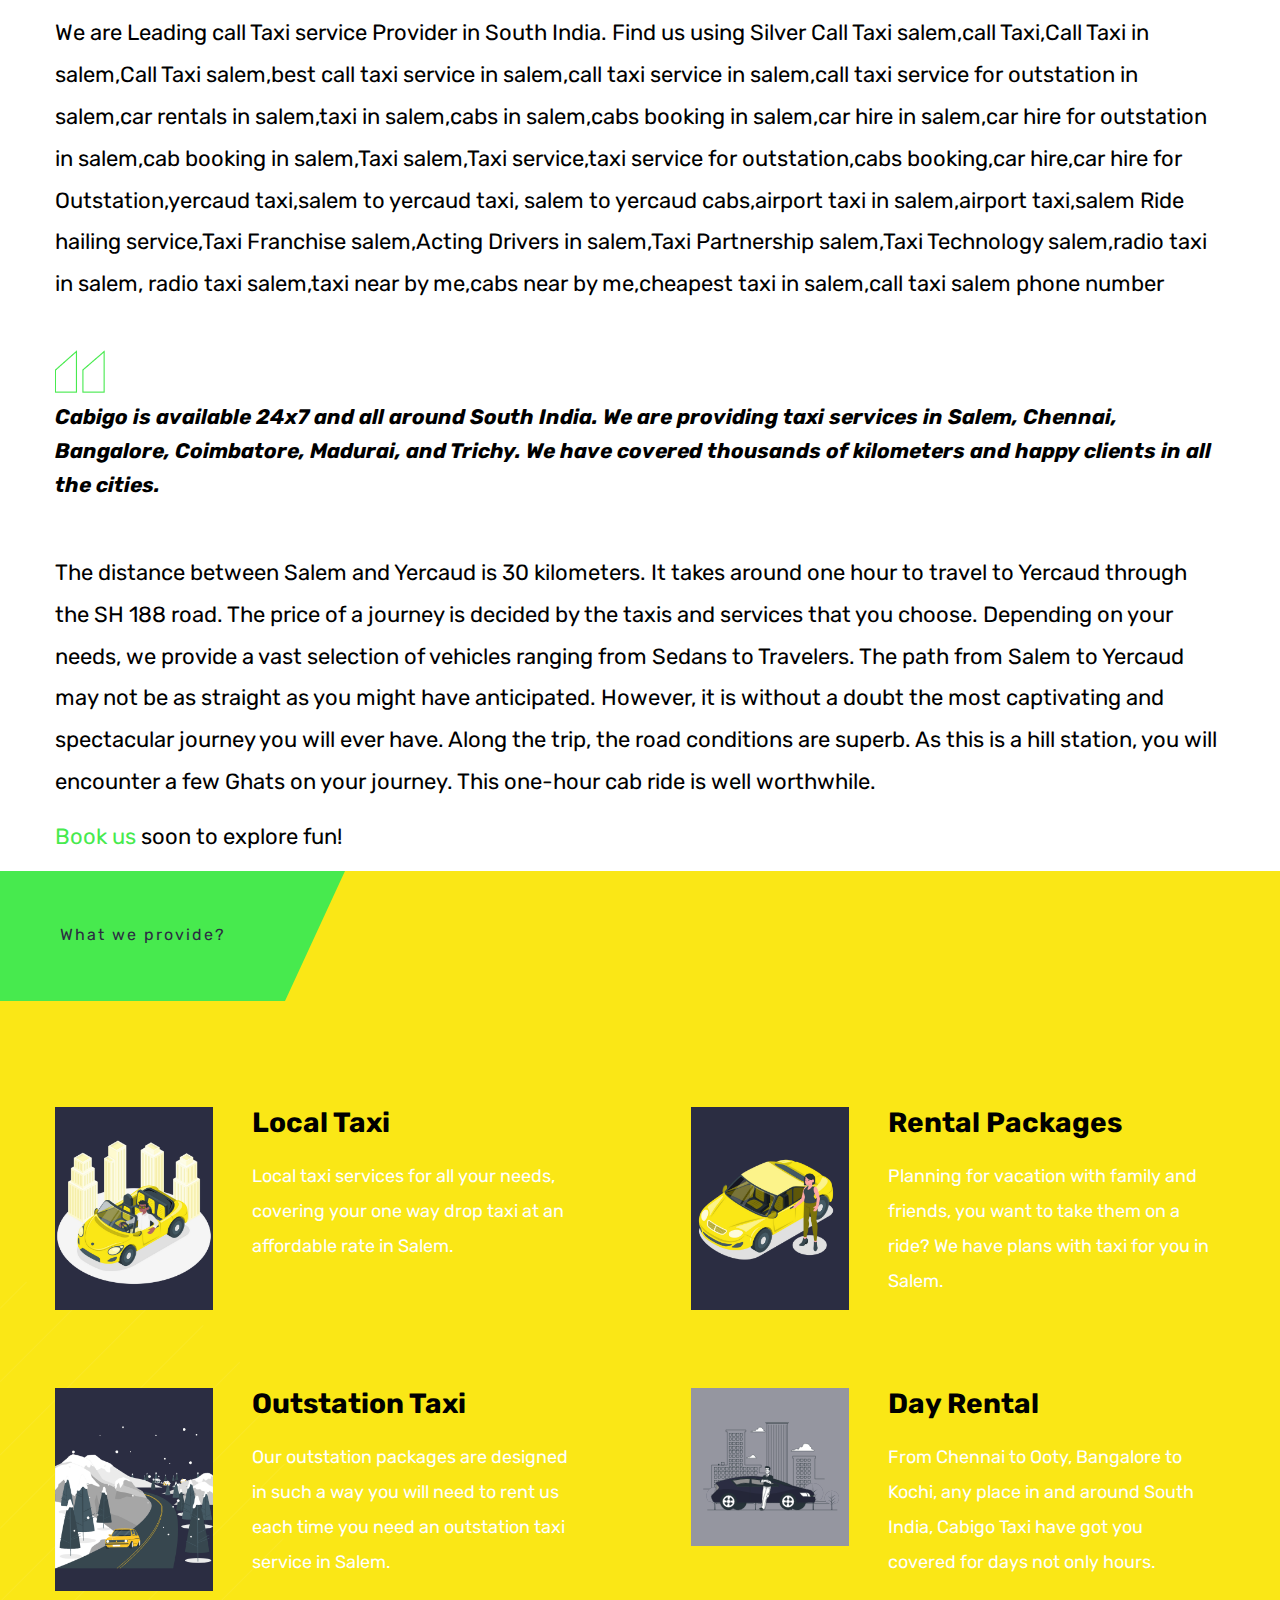
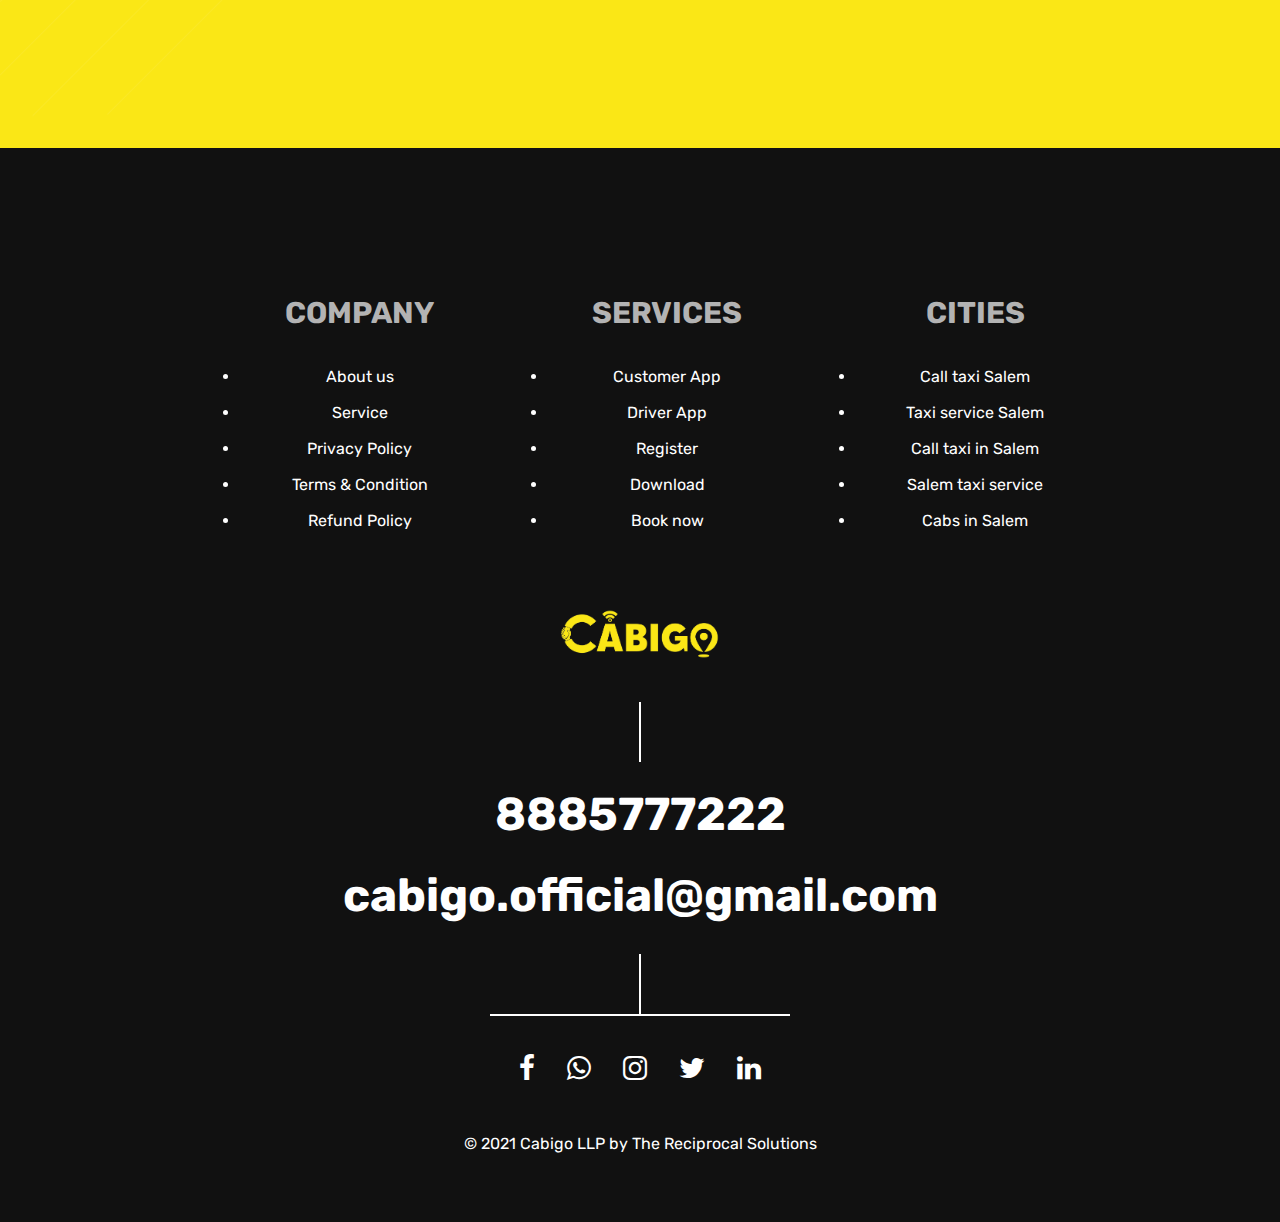
<file: salem.html>
<!DOCTYPE HTML>
<html lang="en-US">
    <head>
        <meta charset="utf-8">
<meta name="viewport" content="width=device-width, initial-scale=1.0">
<link rel="shortcut icon" href="images/favicon.png" type="image/x-icon">
<link rel="icon" type="image/x-icon" href="images/favicon.png">
<base href="">
<meta name="robots" content="follow,index,all">
<meta name="robots" content="noodp,noydir" />
<title>Cabigo Taxi Salem - Call taxi in Salem | Taxi in Salem | Salem Taxi Service | Cabs in Salem </title>
<meta name="description"
  content="Cabigo is available 24x7 and all around South India. We are providing taxi services in Salem, Chennai, Bangalore, Coimbatore, Madurai, and Trichy. We have covered thousands of kilometers and happy clients in all the cities.">
<meta name="keywords"
  content="Cabigo, Salem call taxi, taxi in Salem, taxi service in salem, call taxi in salem, cab service in salem, salem cabs, salem taxi, Cabigo cabs, taxi, taxi service, cabs, cab service, taxi near me, cabs near me, Cabigo taxi, drop taxi, one way taxi, outstation taxi, airport taxi, intercity taxi, round trip taxi, outstation cabs, one way cab, one way drop taxi">
<meta name="distribution" content="Global" />
<meta name="Revisit-after" content="1 day" />
<meta name="language" content="en-in" />
<meta http-equiv="content-language" content="en-us" />
<meta name="doc-type" content="Public" />
<meta name="theme-color" content="#EBF6FA" />
<meta name="classification" content="Car Rental Services" />
<meta name="google-site-verification" content="" />
<meta property="og:site_name" content="cabigo.in" />
<meta name="fb:page_id" content="" />
<link rel="dns-prefetch" href="//google-analytics.com" />
<link rel="dns-prefetch" href="//www.cabigo.in" />
<meta name="rating" content="general" />
<meta name="fb:page" content="https://www.facebook.com/cabigo" />
<meta name="twitter:card" content="summary" />
<meta name="twitter:site" content="@cabigo" />
<meta name="twitter:title" content="cabigo" />
<meta name="p:domain_verify" content="" />
<meta property="og:title"
  content="Cabigo - Local | Rental | Outstation Taxi service " />
<meta property="og:type" content="website" />
<meta property="og:description"
content="Cabigo is available 24x7 and all around South India. We are providing taxi services in Chennai, Bangalore, Coimbatore, Salem, Madurai, and Trichy. We have covered thousands of kilometers and happy clients in all the cities.">
<meta property="og:site_name" content="cabigo" />
<link rel="canonical" href="https://cabigo.in/" />
<meta property="og:url" content="https://cabigo.in/" />
<meta name="author" content="www.cabigo.in">
<meta name="format-detection" content="telephone=yes">
<link rel="alternate" hreflang="en" href="https://cabigo.in/" />
<script type='application/ld+json'>{"@context":"http:\/\/schema.org","@type":"WebSite","url":"https:\/\/cabigo.in\/","name":"cabigo.in","potentialAction":{"@type":"SearchAction","target":"https:\/\/cabigo.in\/?s={search_term_string}","query-input":"required name=search_term_string"}}
 </script>   

        <link rel="shortcut icon" href="images/favicon.ico" />    
        <link href='https://fonts.googleapis.com/css?family=Rubik:400,700,700i' rel='stylesheet' type='text/css'>		
        <link rel="stylesheet" type="text/css"  href='style.css' />

        <!--[if lt IE 9]>
                <script src="js/html5shiv.js"></script>            
                <script src="js/respond.min.js"></script>                   
        <![endif]-->         
    </head>

    <body class="page-template-onepage">

        <div class="site-wrapper">   

            <div class="doc-loader">
                <img src="images/preloader.gif" alt="Cabigo">
            </div>       

            <header class="header-holder">             
                <div class="menu-wrapper center-relative relative">             
                    <div class="header-logo">
                        <a href="index.html">
                            <img src="images/footer_logo.png" alt="Cabigo">
                        </a>               
                    </div>

                    <div class="toggle-holder">
                        <div id="toggle">
                            <div class="first-menu-line"></div>
                            <div class="second-menu-line"></div>
                            <div class="third-menu-line"></div>
                        </div>
                    </div>

                    <div class="menu-holder">
                        <nav id="header-main-menu">
                            <ul class="main-menu sm sm-clean">
                                <li>
                                    <a href="#home">Home</a>
                                </li>
                                <li>
                                    <a href="#services">Process</a>
                                </li>
                                <li>
                                    <a href="#about">About</a>
                                </li>
                                <li>
                                    <a href="#pricing">Pricing</a>
                                </li>
                                <li>
                                    <a href="#team">Service</a>
                                </li>
                                <li>
                                    <a href="#contact">Contact</a>
                                </li>
                               
                            </ul>
                        </nav>                       
                    </div>
                    <div class="clear"></div>   
                </div>
            </header>     
            
            <div id="content" class="site-content center-relative"> 
                      
                <div class="portfolio-item-wrapper center-relative content-1170">
                    <div class="portfolio-content">        
                                     
                        <script>
                            var slider2_speed = "2000";
                            var slider2_auto = "true";
                            var slider2_hover = "true";
                        </script>
                        <div id="slider2" class="image-slider-wrapper relative" " >
                            <div id="slider" class="owl-carousel owl-theme image-slider slider" >
                                <div class="owl-item" >
                                    <img src="images/salem3.jpg" alt="call taxi salem">
                                </div>
                                <div class="owl-item">
                                    <img src="images/salem2.jpg" alt="salem taxi service">
                                </div>                               
                                <div class="owl-item">
                                    <img src="images/salem1.jpg"  alt="taxi service in salem">
                                </div>                               
                            </div>                                                            
                        </div>

                        <div class="two_third ">
                            <h1>Call taxi in Salem</h1>
                            <div class="info-text">
                                Cabigo is one of South India’s most popular taxi services. We offer one-way taxi, outstation taxi, round trip taxi, and rental taxi services. We provide a wide range of vehicles, including hatchbacks, sedans, SUVs, and travelers. You can select the services and vehicles that are most convenient for you.
                            </div>
                            <br>
                            <p class="info-text">
                                Exploring new places is a popular pastime for many individuals. However, the desire to see new locations disappears as a result of the high expense of travel, lack of services, and lack of time. To have the most enjoyable ride, you should select the most cost-effective taxi services and hire an experienced driver to ensure a safe and secure journey. We are delighted to announce the beginning of our Cabigo taxi service from Salem. What are you waiting for when we can deliver a safe and inexpensive service?
                            </p>
                            <p class="info-text"><a href="https://play.google.com/store/apps/details?id=com.thereciprocalsolutions.cabigo_customer"> Book us</a> soon to explore fun!</p>
                        </div>
                        
                        <div class="clear"></div>
                    </div>                        
                </div>
            </div>


            <div id="content" class="site-content center-relative" >
                <article>              
                    <div class="portfolio-content">                                                        
                        <h1 class="two_third " style="text-align: center;">
                            Design crafting ideas digital web solutions
                        </h1>     
                        <div class="single-post-featured-image">
                            <img src="images/salem1.jpg" alt=" salem taxi service" />
                        </div>                        

                        <div class="single-content-wrapper content-1170 center-relative">      
                            <!--div class="post-info-wrapper">  
                                <div class="sticky-spacer">
                                    <div class="entry-info">
                                        <div>
                                            <div class="text-holder">AUTHOR</div>
                                            <div class="author-nickname">
                                                <a href="#" title="Posts by John Williams" rel="author">
                                                    John Williams
                                                </a>                                        
                                            </div> 
                                        </div> 
                                        <div> 
                                            <div class="text-holder">DATE</div>
                                            <div class="entry-date published">August 8, 2018</div>
                                        </div>
                                        <div>
                                            <div class="text-holder">CATEGORY</div>
                                            <div class="cat-links">
                                                <ul>
                                                    <li>
                                                        <a href="#">Uncategorized</a>
                                                    </li> 
                                                </ul>                                
                                            </div>
                                        </div>  
                                    </div>
                                </div>
                            </div-->

                            <div class="entry-content">                            
                                <p class="info-text">
                                    Cabigo provides outstation taxi services in South India including major cities like Chennai, Bangalore, Coimbatore, Salem, Pondicherry, Trichy, Hyderabad, Vijayawada, Cochin, Tirupati, Tirunelveli, and Madurai. We are eager to join your travel hunt. Choose us and explore more South Indian Tourist spots at an affordable rate starting at Rs.10/km.
                                </p>
                                <p class="info-text">
                                    Salem is mostly known for its steel. Steel products manufactured at the Salem Steel Plant are used throughout India. Salem is one of the state’s largest cities and has a lot to offer a tourist. Salem is surrounded by hills and is a sanctuary of natural splendor. Local art and culture are vibrant and blooming in the city. Festivals and customs are enthusiastically observed here, and the residents are warm and hospitable. The textile industry is well-known in Salem. There is a wide variety of handicrafts and cotton and polyester handloom products to choose from in this area. They are handcrafted and incredibly gorgeous. Those with a sweet tooth will undoubtedly love their visit to Salem, as the city offers a wide variety of delectable desserts. Some of the city’s specialties include payasam, delicious Pongola, coconut barfi, and adhirasam. So don’t forget to stop by a regional sweet shop and sample them. Salem is one of the must-visit tourist destinations in South India.
                                </p>
                                <p class="info-text"><a href="https://play.google.com/store/apps/details?id=com.thereciprocalsolutions.cabigo_customer"> Book us</a> soon to explore fun!</p>
                                <p class="info-text">
                                    We are Leading call Taxi service Provider in South India. Find us using Silver Call Taxi salem,call Taxi,Call Taxi in salem,Call Taxi salem,best call taxi service in salem,call taxi service in salem,call taxi service for outstation in salem,car rentals in salem,taxi in salem,cabs in salem,cabs booking in salem,car hire in salem,car hire for outstation in salem,cab booking in salem,Taxi salem,Taxi service,taxi service for outstation,cabs booking,car hire,car hire for Outstation,yercaud taxi,salem to yercaud taxi, salem to yercaud cabs,airport taxi in salem,airport taxi,salem Ride hailing service,Taxi Franchise salem,Acting Drivers in salem,Taxi Partnership salem,Taxi Technology salem,radio taxi in salem, radio taxi salem,taxi near by me,cabs near by me,cheapest taxi in salem,call taxi salem phone number

                                </p>
                                <blockquote>
                                    <p>
                                        Cabigo is available 24x7 and all around South India. We are providing taxi services in Salem, Chennai, Bangalore, Coimbatore, Madurai, and Trichy. We have covered thousands of kilometers and happy clients in all the cities.
                                    </p>
                                </blockquote>
                                <p class="info-text">
                                    The distance between Salem and Yercaud is 30 kilometers. It takes around one hour to travel to Yercaud through the SH 188 road. The price of a journey is decided by the taxis and services that you choose. Depending on your needs, we provide a vast selection of vehicles ranging from Sedans to Travelers. The path from Salem to Yercaud may not be as straight as you might have anticipated. However, it is without a doubt the most captivating and spectacular journey you will ever have. Along the trip, the road conditions are superb. As this is a hill station, you will encounter a few Ghats on your journey. This one-hour cab ride is well worthwhile.
                                </p>
                                <p class="info-text"><a href="https://play.google.com/store/apps/details?id=com.thereciprocalsolutions.cabigo_customer"> Book us</a> soon to explore fun!</p>

                            </div>
                            <div class="clear"></div>
                        </div>                                       
                    </div>                
                </article> 
                
               
            </div>
 <!-- Millstones Section -->
 <div id="millstones" class="section" >                   
    <div class="page-title-holder">
        <h3 class="entry-title" >
            What we provide?             
        </h3>
    </div>
    <div class="section-wrapper block content-1170 center-relative">                                                
        <div class="content-wrapper">
            <ul class="milestones-holder">

                <li class="milestone">
                    <div class="milestone-info-left">
                        <img src="images/Local.png" height="100px" width="100px" alt="taxi service salem">
                    </div>
                    <div class="milestone-info-right">
                        <h5 style="color: black;">Local Taxi
                        </h5>
                        <p style="color: white;" class="milestone-text">
                            Local taxi services for all your needs, covering your one way drop taxi at an affordable rate in Salem.
                        </p>
                    </div>
                </li>

                <li class="milestone">
                    <div class="milestone-info-left">
                        <img src="images/Rental.png" height="100px" width="100px" alt="taxi service in salem">
                    </div>
                    <div class="milestone-info-right">
                        <h5 style="color: black;">Rental Packages</h5>
                        <p style="color: white;" class="milestone-text">
                            Planning for vacation with family and friends, you want to take them on a ride? We have plans with taxi for you in Salem.
                        </p>
                    </div>
                </li>

                <li class="milestone">
                    <div class="milestone-info-left">
                        <img src="images/outstation.png" height="100px" width="100px" alt=" call taxi service salem">
                    </div>
                    <div class="milestone-info-right">
                        <h5 style="color: black;">Outstation Taxi                        </h5>
                        <p style="color: white;" class="milestone-text">
                            Our outstation packages are designed in such a way you will need to rent us each time you need an outstation taxi service in Salem.
                    </div>
                </li>

                <li class="milestone">
                    <div class="milestone-info-left">
                        <img src="images/ab11.svg" height="100px" width="100px" style="background-color:#9596A0;" alt=" call taxi service in salem">
                    </div>
                    <div class="milestone-info-right">
                        <h5 style="color: black;">Day Rental</h5>
                        <p style="color: white;" class="milestone-text">
                            From Chennai to Ooty, Bangalore to Kochi, any place in and around South India, Cabigo Taxi have got you covered for days not only hours.
                        </p>
                    </div>
                </li>

            </ul>
        </div>                        
    </div>
</div> 
                        <!-- Footer -->
                        <section id="contact">
                            <footer class="footer">
                                <div class="footer-content center-relative">
                                    <div class="section-wrapper block content-1170 center-relative" style="padding-top: 20px; padding-bottom: 15px; margin-left: 50px; margin-right: 50px;">                                                
                
                                        <div class="one_third ">
                                            <div class="service-holder">
                                                <h3 class="portfolio-title">
                                                    COMPANY             
                                                </h3>
                                                <div class="service-txt">
                                                    <a href="#about">
                                                        <li>About us</li>
                                                    </a>
                                                    <a href="#service">
                                                        <li>Service</li>
                                                    </a>
                                                    <a href="../privacypolicy">
                                                        <li>Privacy Policy</li>
                                                    </a>
                                                    <a href="../termsandcondition">
                                                        <li>Terms & Condition</li>
                                                    </a>
                                                    <a href="../refundpolicy">
                                                        <li>Refund Policy</li>
                                                    </a>
                                                
                                                </div>
                                                </div>
                                        </div>
                            
                                        <div class="one_third ">
                                            <div class="service-holder">
                                                <h3 class="portfolio-title">
                                                    SERVICES             
                                                </h3>
                                                <div class="service-txt">
                                                    <a href="https://play.google.com/store/apps/details?id=com.thereciprocalsolutions.cabigo_customer">
                                                        <li> Customer App</li>
                                                    </a>
                                                    <a href="https://play.google.com/store/apps/details?id=com.thereciprocalsolutions.cabigo_driver">
                                                        <li> Driver App</li>
                                                    </a>
                                                    <a href="https://play.google.com/store/apps/details?id=com.thereciprocalsolutions.cabigo_customer">
                                                        <li>Register</li>
                                                    </a>
                                                    <a href="https://play.google.com/store/apps/details?id=com.thereciprocalsolutions.cabigo_customer">
                                                        <li>Download</li>
                                                    </a>
                                                    <a href="https://play.google.com/store/apps/details?id=com.thereciprocalsolutions.cabigo_customer">
                                                        <li>Book now</li>
                                                    </a>
                                                </div>
                                            </div>
                                        </div>
                            
                                        
                            
                                        <div class="one_third last">
                                            <div class="service-holder">
                                                <h3 class="portfolio-title">
                                                    CITIES             
                                                </h3>
                                                <div class="service-txt">
                                                    <a href="https://play.google.com/store/apps/details?id=com.thereciprocalsolutions.cabigo_customer">
                                                        <li> Call taxi Salem</li>
                                                    </a>
                                                    <a href="https://play.google.com/store/apps/details?id=com.thereciprocalsolutions.cabigo_customer">
                                                        <li> Taxi service Salem</li>
                                                    </a>
                                                    <a href="https://play.google.com/store/apps/details?id=com.thereciprocalsolutions.cabigo_customer">
                                                        <li>Call taxi in Salem</li>
                                                    </a>
                                                    <a href="https://play.google.com/store/apps/details?id=com.thereciprocalsolutions.cabigo_customer">
                                                        <li>Salem taxi service</li>
                                                    </a>
                                                    <a href="https://play.google.com/store/apps/details?id=com.thereciprocalsolutions.cabigo_customer">
                                                        <li>Cabs in Salem</li>
                                                    </a>
                                                </div>
                                            </div>
                                        </div>    
                                        <div class="clear"></div>
                                    </div>                 
                            </div>
                                    <div class="footer-logo">
                                        <img src="images/footer_logo.png" alt="Cabigo" />
                                    </div>        
                                    <div class="footer-logo-divider"></div>
                                    <div class="footer-mail">            
                                        <a href="tel:+918885777222">8885777222</a>
                                    </div>
                                    <div class="footer-mail">            
                                        <a href="mailto:cabigo.official@gmail.com">cabigo.official@gmail.com</a>
                                    </div>
                                
                                    <div class="footer-social-divider"></div>
                                    <div class="social-holder">
                                        <a href="https://www.facebook.com/profile.php?id=100071988461933">
                                            <span class="fa fa-facebook"></span>
                                        </a>
                                        <a href="https://api.whatsapp.com/send?phone=+918885777222&text=Hello%20Cabigo! I need a taxi.">
                                            <span class="fa fa-whatsapp"></span>
                                        </a>
                                        <a href="https://instagram.com/cabigo.official?utm_medium=copy_link">
                                            <span class="fa fa-instagram"></span>
                                        </a>
                                        <a href="https://www.linkedin.com/in/cabigo-llp-95808821b">
                                            <span class="fa fa-twitter"></span>
                                        </a>
                                        <a href="https://twitter.com/cabigoofficial?s=08">
                                            <span class="fa fa-linkedin"></span>
                                        </a>
                                    </div>
                
                                    <div class="copyright-holder">
                                        © 2021 Cabigo LLP by <a href="https://thereciprocalsolutions.com">The Reciprocal Solutions</a>            
                                    </div>
                                </div>
                            </footer>
                        </section> 
                        </div>

        <!--Load JavaScript-->
        <script src="js/jquery.js"></script>			                                       
        <script src="js/jquery.sticky.js"></script>			                                       
        <script src="js/tipper.js"></script>			                                       
        <script src="js/jarallax.js"></script>			                                       
        <script src="js/jarallax-element.min.js"></script>			                                       
        <script src='js/imagesloaded.pkgd.js'></script>                
        <script src='js/jquery.fitvids.js'></script>                
        <script src='js/jquery.smartmenus.min.js'></script>                                 
        <script src='js/isotope.pkgd.js'></script>                                                 
        <script src='js/owl.carousel.min.js'></script>                          
        <script src='js/jquery.sticky-kit.min.js'></script>                          
        <script src='js/main.js'></script>
    </body>
</html>
</file>
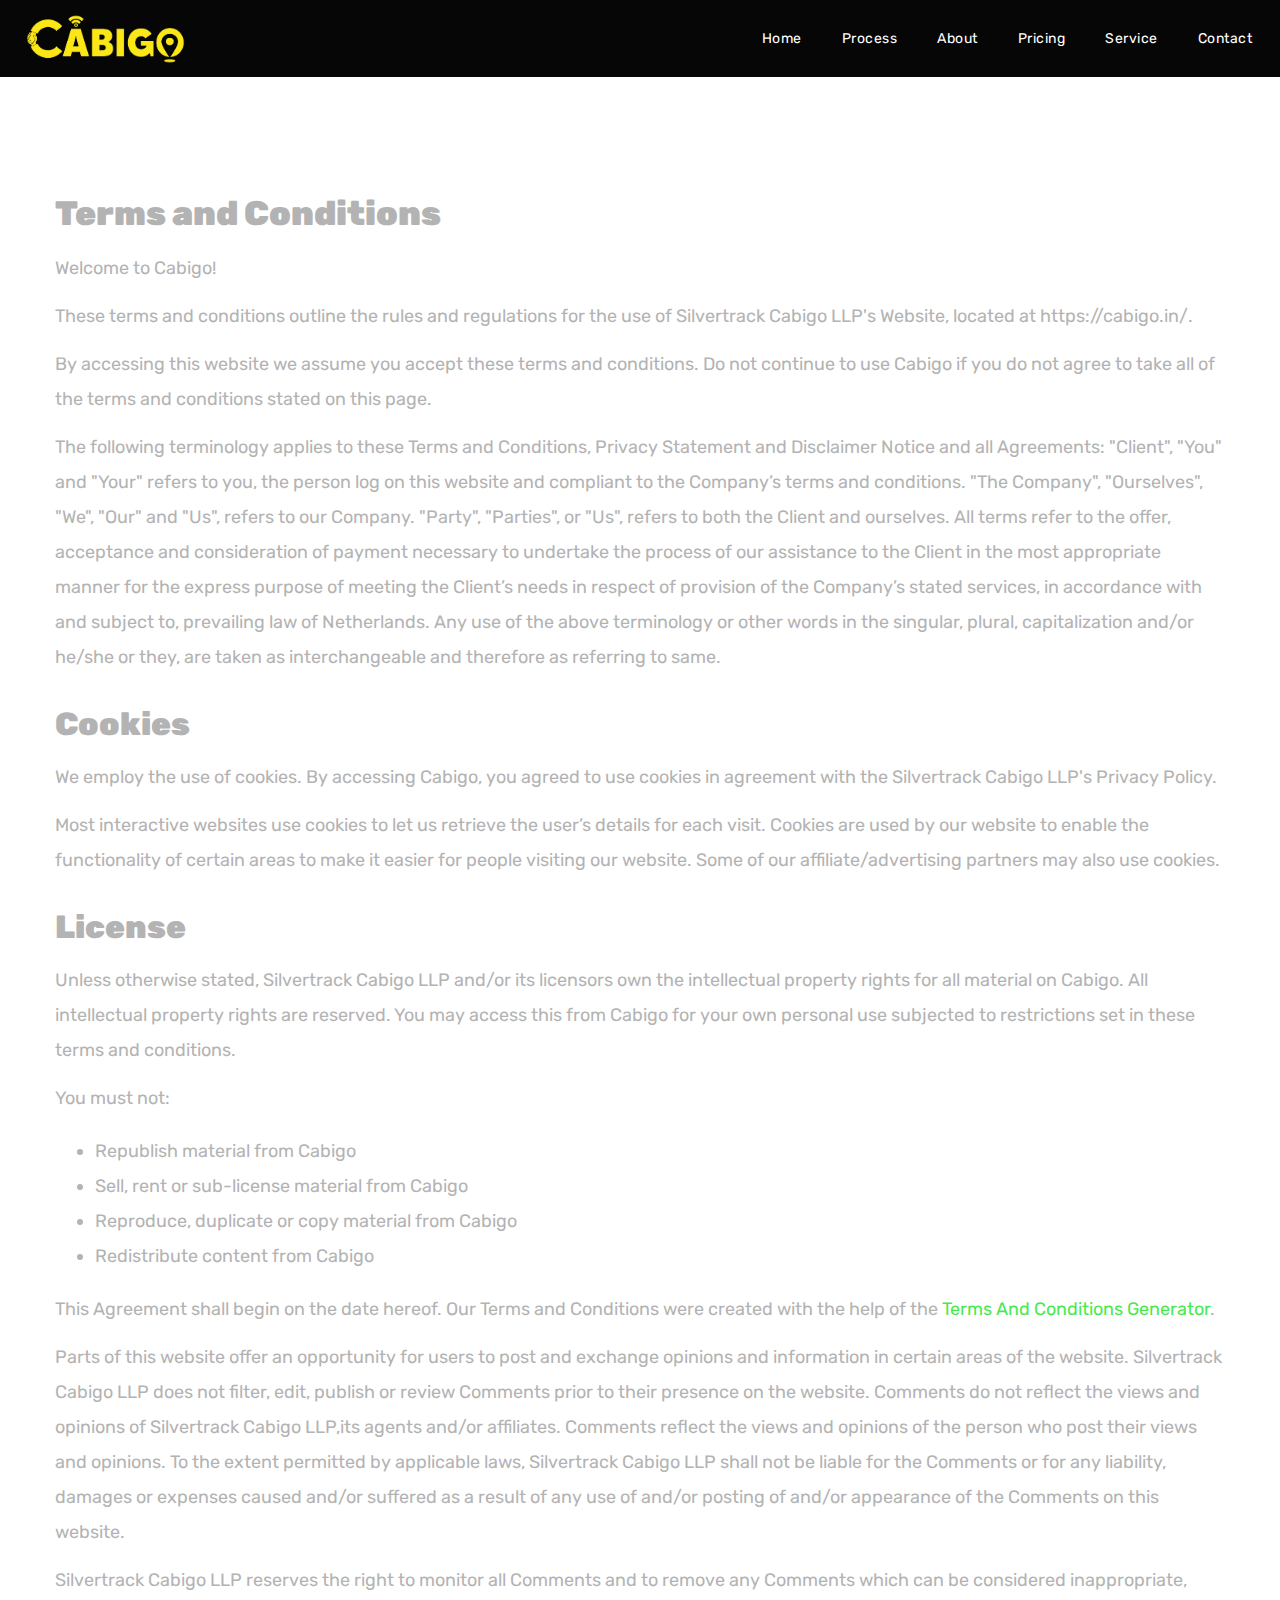
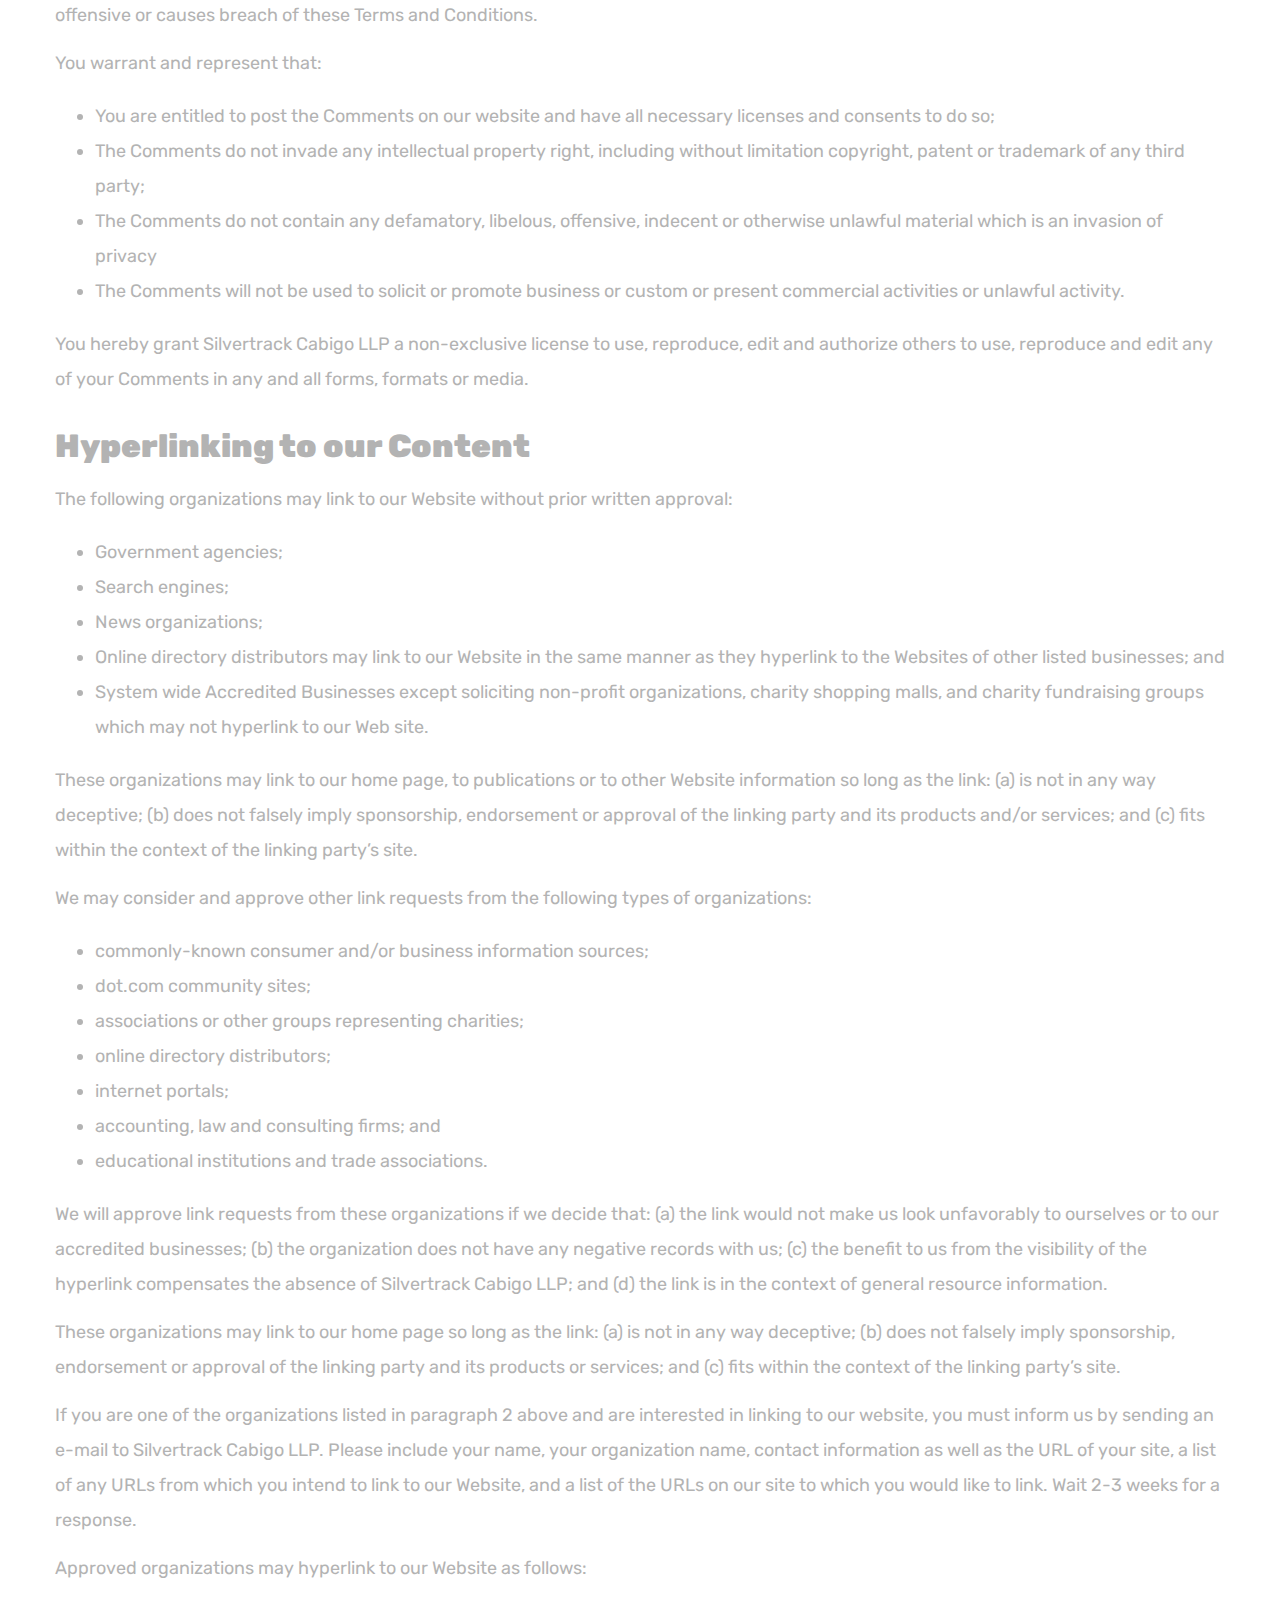
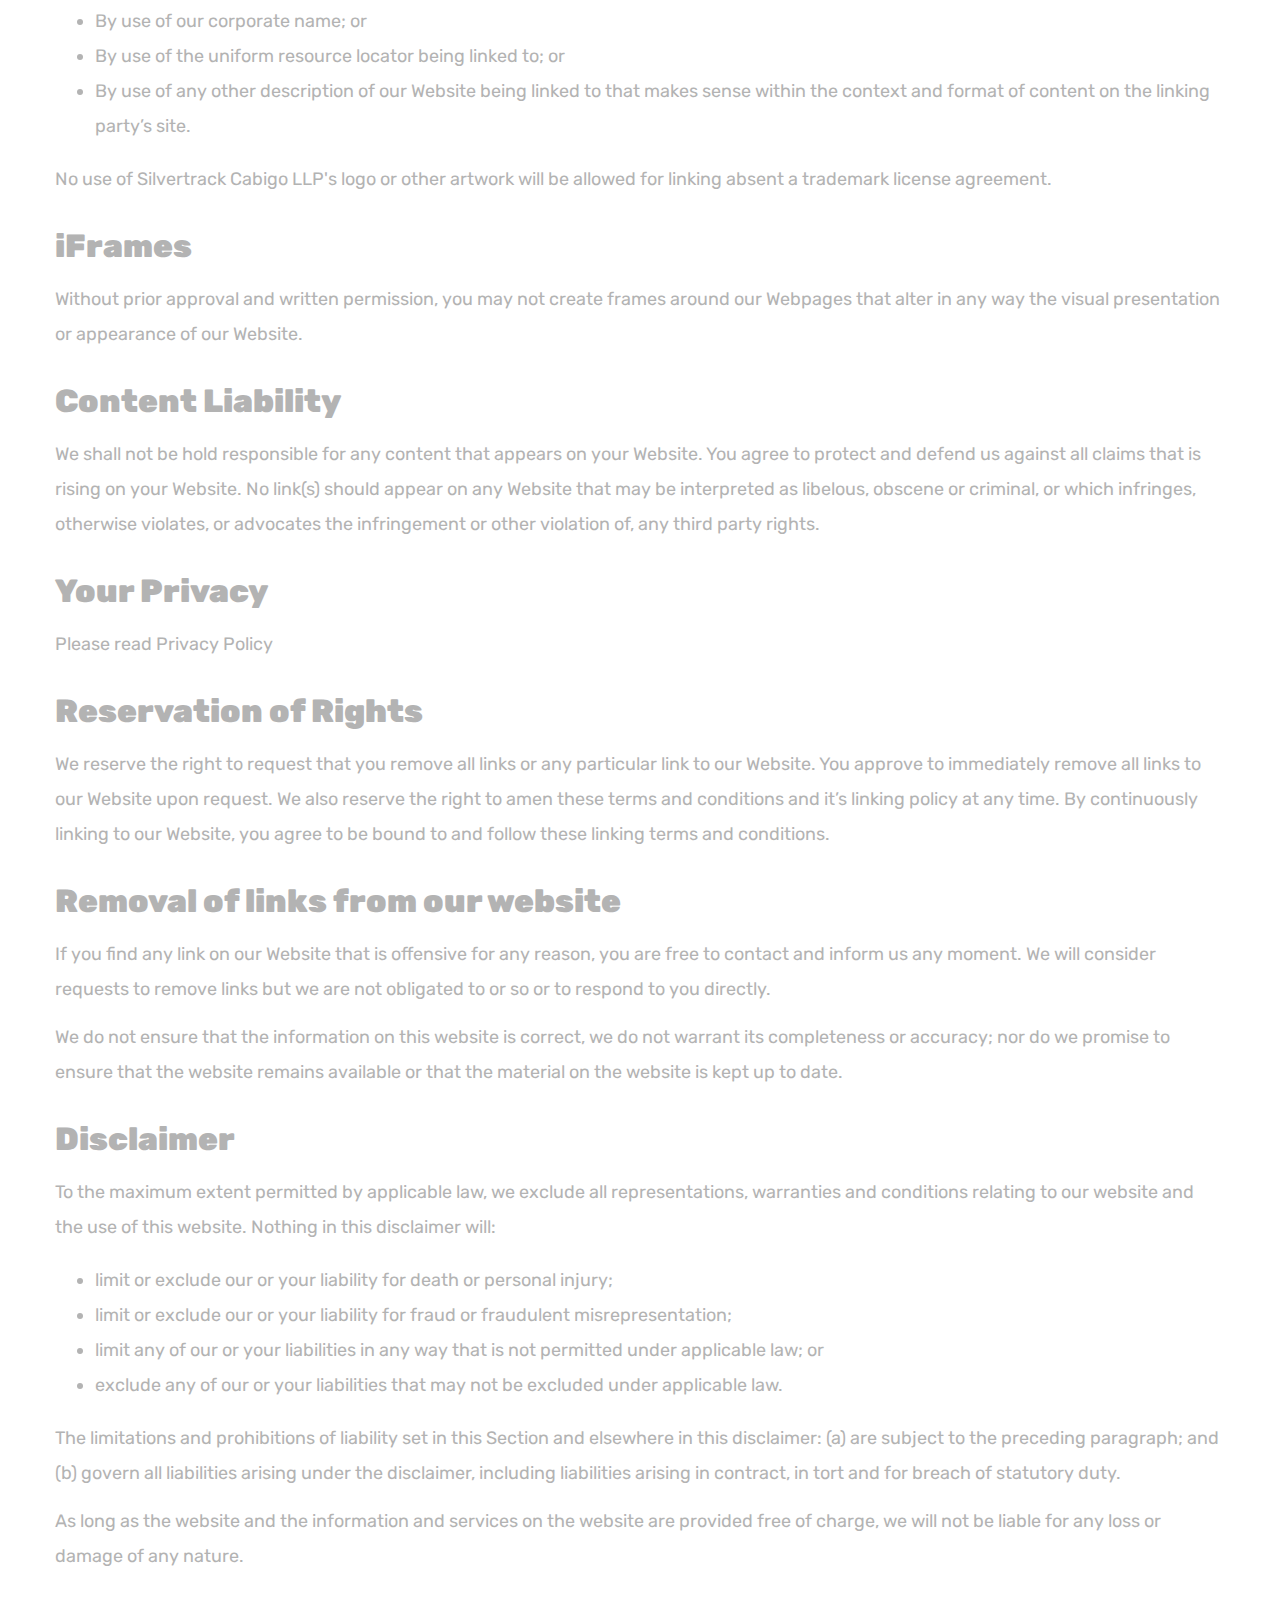
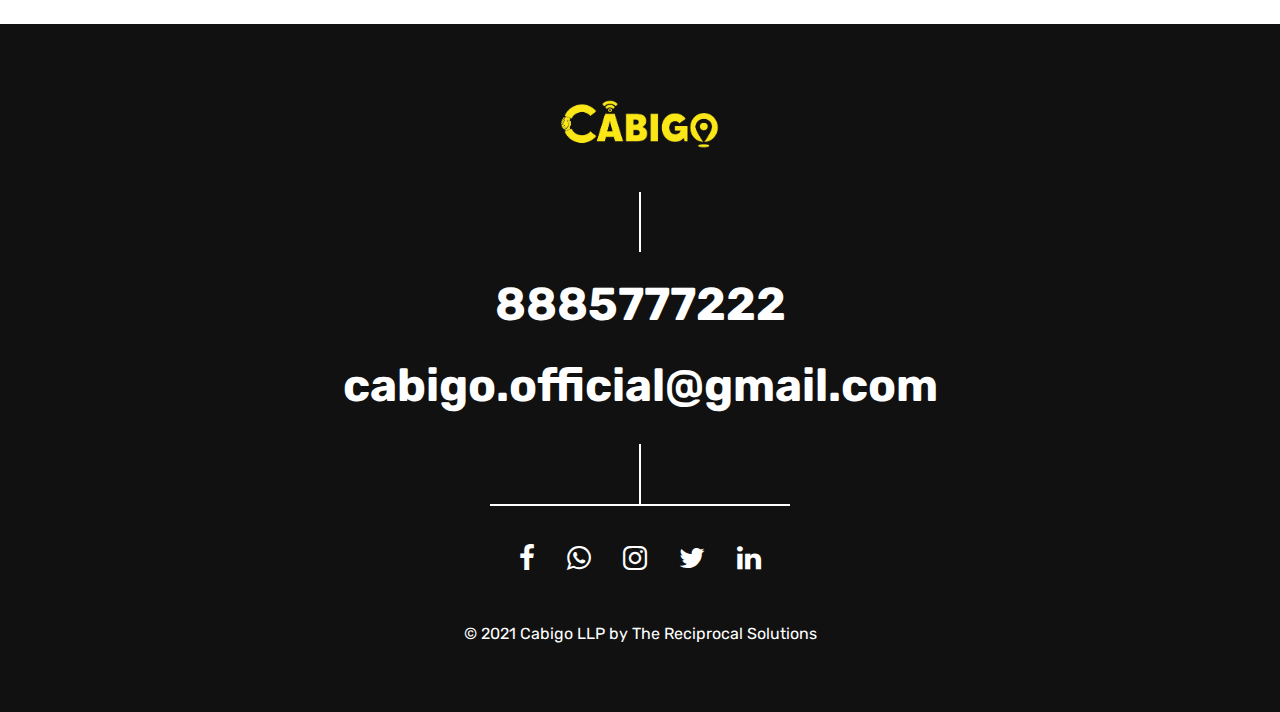
<file: termsandcondition.html>
<!DOCTYPE HTML>
<html lang="en-US">
    <head>
        <meta charset="utf-8">
<meta name="viewport" content="width=device-width, initial-scale=1.0">
<link rel="shortcut icon" href="images/favicon.png" type="image/x-icon">
<link rel="icon" type="image/x-icon" href="images/favicon.png">
<base href="">
<meta name="robots" content="follow,index,all">
<meta name="robots" content="noodp,noydir" />
<title>Cabigo - Make every ride a Journey | Taxi service </title>
<meta name="description"
  content="Cabigo is available 24x7 and all around South India. We are providing taxi services in Chennai, Bangalore, Coimbatore, Salem, Madurai, and Trichy. We have covered thousands of kilometers and happy clients in all the cities.">
<meta name="keywords"
  content="Cabigo, Cabigo cabs, taxi, taxi service, cabs, cab service, taxi near me, cabs near me, Cabigo taxi, drop taxi, one way taxi, outstation taxi, airport taxi, intercity taxi, round trip taxi, outstation cabs, one way cab, one way drop taxi">
<meta name="distribution" content="Global" />
<meta name="Revisit-after" content="1 day" />
<meta name="language" content="en-in" />
<meta http-equiv="content-language" content="en-us" />
<meta name="doc-type" content="Public" />
<meta name="theme-color" content="#EBF6FA" />
<meta name="classification" content="Car Rental Services" />
<meta name="google-site-verification" content="" />
<meta property="og:site_name" content="cabigo.in" />
<meta name="fb:page_id" content="" />
<link rel="dns-prefetch" href="//google-analytics.com" />
<link rel="dns-prefetch" href="//www.cabigo.in" />
<meta name="rating" content="general" />
<meta name="fb:page" content="https://www.facebook.com/cabigo" />
<meta name="twitter:card" content="summary" />
<meta name="twitter:site" content="@cabigo" />
<meta name="twitter:title" content="cabigo" />
<meta name="p:domain_verify" content="" />
<meta property="og:title"
  content="Cabigo - Local | Rental | Outstation Taxi service " />
<meta property="og:type" content="website" />
<meta property="og:description"
content="Cabigo is available 24x7 and all around South India. We are providing taxi services in Chennai, Bangalore, Coimbatore, Salem, Madurai, and Trichy. We have covered thousands of kilometers and happy clients in all the cities.">
<meta property="og:site_name" content="cabigo" />
<link rel="canonical" href="https://cabigo.in/" />
<meta property="og:url" content="https://cabigo.in/" />
<meta name="author" content="www.cabigo.in">
<meta name="format-detection" content="telephone=yes">
<link rel="alternate" hreflang="en" href="https://cabigo.in/" />
<script type='application/ld+json'>{"@context":"http:\/\/schema.org","@type":"WebSite","url":"https:\/\/cabigo.in\/","name":"cabigo.in","potentialAction":{"@type":"SearchAction","target":"https:\/\/cabigo.in\/?s={search_term_string}","query-input":"required name=search_term_string"}}
 </script>   

        <link rel="shortcut icon" href="images/favicon.ico" />    
        <link href='https://fonts.googleapis.com/css?family=Rubik:400,700,700i' rel='stylesheet' type='text/css'>		
        <link rel="stylesheet" type="text/css"  href='style.css' />

        <!--[if lt IE 9]>
                <script src="js/html5shiv.js"></script>            
                <script src="js/respond.min.js"></script>                   
        <![endif]-->         
    </head>

    <body class="page-template-onepage">

        <div class="site-wrapper">   

            <div class="doc-loader">
                <img src="images/preloader.gif" alt="Cabigo">
            </div>       

            <header class="header-holder">             
                <div class="menu-wrapper center-relative relative">             
                    <div class="header-logo">
                        <a href="index.html">
                            <img src="images/footer_logo.png" alt="Cabigo">
                        </a>               
                    </div>

                    <div class="toggle-holder">
                        <div id="toggle">
                            <div class="first-menu-line"></div>
                            <div class="second-menu-line"></div>
                            <div class="third-menu-line"></div>
                        </div>
                    </div>

                    <div class="menu-holder">
                        <nav id="header-main-menu">
                            <ul class="main-menu sm sm-clean">
                                <li>
                                    <a href="#home">Home</a>
                                </li>
                                <li>
                                    <a href="#services">Process</a>
                                </li>
                                <li>
                                    <a href="#about">About</a>
                                </li>
                                <li>
                                    <a href="#pricing">Pricing</a>
                                </li>
                                <li>
                                    <a href="#team">Service</a>
                                </li>
                                <li>
                                    <a href="#contact">Contact</a>
                                </li>
                               
                            </ul>
                        </nav>                       
                    </div>
                    <div class="clear"></div>   
                </div>
            </header>    
            
            <div id="content" class="site-content center-relative">       
                <div class="portfolio-item-wrapper center-relative content-1170">
                    <div class="portfolio-content">        
                                        
                        <h2><strong>Terms and Conditions</strong></h2>

<p>Welcome to Cabigo!</p>

<p>These terms and conditions outline the rules and regulations for the use of Silvertrack Cabigo LLP's Website, located at https://cabigo.in/.</p>

<p>By accessing this website we assume you accept these terms and conditions. Do not continue to use Cabigo if you do not agree to take all of the terms and conditions stated on this page.</p>

<p>The following terminology applies to these Terms and Conditions, Privacy Statement and Disclaimer Notice and all Agreements: "Client", "You" and "Your" refers to you, the person log on this website and compliant to the Company’s terms and conditions. "The Company", "Ourselves", "We", "Our" and "Us", refers to our Company. "Party", "Parties", or "Us", refers to both the Client and ourselves. All terms refer to the offer, acceptance and consideration of payment necessary to undertake the process of our assistance to the Client in the most appropriate manner for the express purpose of meeting the Client’s needs in respect of provision of the Company’s stated services, in accordance with and subject to, prevailing law of Netherlands. Any use of the above terminology or other words in the singular, plural, capitalization and/or he/she or they, are taken as interchangeable and therefore as referring to same.</p>

<h3><strong>Cookies</strong></h3>

<p>We employ the use of cookies. By accessing Cabigo, you agreed to use cookies in agreement with the Silvertrack Cabigo LLP's Privacy Policy. </p>

<p>Most interactive websites use cookies to let us retrieve the user’s details for each visit. Cookies are used by our website to enable the functionality of certain areas to make it easier for people visiting our website. Some of our affiliate/advertising partners may also use cookies.</p>

<h3><strong>License</strong></h3>

<p>Unless otherwise stated, Silvertrack Cabigo LLP and/or its licensors own the intellectual property rights for all material on Cabigo. All intellectual property rights are reserved. You may access this from Cabigo for your own personal use subjected to restrictions set in these terms and conditions.</p>

<p>You must not:</p>
<ul>
    <li>Republish material from Cabigo</li>
    <li>Sell, rent or sub-license material from Cabigo</li>
    <li>Reproduce, duplicate or copy material from Cabigo</li>
    <li>Redistribute content from Cabigo</li>
</ul>

<p>This Agreement shall begin on the date hereof. Our Terms and Conditions were created with the help of the <a href="https://www.termsandconditionsgenerator.com">Terms And Conditions Generator</a>.</p>

<p>Parts of this website offer an opportunity for users to post and exchange opinions and information in certain areas of the website. Silvertrack Cabigo LLP does not filter, edit, publish or review Comments prior to their presence on the website. Comments do not reflect the views and opinions of Silvertrack Cabigo LLP,its agents and/or affiliates. Comments reflect the views and opinions of the person who post their views and opinions. To the extent permitted by applicable laws, Silvertrack Cabigo LLP shall not be liable for the Comments or for any liability, damages or expenses caused and/or suffered as a result of any use of and/or posting of and/or appearance of the Comments on this website.</p>

<p>Silvertrack Cabigo LLP reserves the right to monitor all Comments and to remove any Comments which can be considered inappropriate, offensive or causes breach of these Terms and Conditions.</p>

<p>You warrant and represent that:</p>

<ul>
    <li>You are entitled to post the Comments on our website and have all necessary licenses and consents to do so;</li>
    <li>The Comments do not invade any intellectual property right, including without limitation copyright, patent or trademark of any third party;</li>
    <li>The Comments do not contain any defamatory, libelous, offensive, indecent or otherwise unlawful material which is an invasion of privacy</li>
    <li>The Comments will not be used to solicit or promote business or custom or present commercial activities or unlawful activity.</li>
</ul>

<p>You hereby grant Silvertrack Cabigo LLP a non-exclusive license to use, reproduce, edit and authorize others to use, reproduce and edit any of your Comments in any and all forms, formats or media.</p>

<h3><strong>Hyperlinking to our Content</strong></h3>

<p>The following organizations may link to our Website without prior written approval:</p>

<ul>
    <li>Government agencies;</li>
    <li>Search engines;</li>
    <li>News organizations;</li>
    <li>Online directory distributors may link to our Website in the same manner as they hyperlink to the Websites of other listed businesses; and</li>
    <li>System wide Accredited Businesses except soliciting non-profit organizations, charity shopping malls, and charity fundraising groups which may not hyperlink to our Web site.</li>
</ul>

<p>These organizations may link to our home page, to publications or to other Website information so long as the link: (a) is not in any way deceptive; (b) does not falsely imply sponsorship, endorsement or approval of the linking party and its products and/or services; and (c) fits within the context of the linking party’s site.</p>

<p>We may consider and approve other link requests from the following types of organizations:</p>

<ul>
    <li>commonly-known consumer and/or business information sources;</li>
    <li>dot.com community sites;</li>
    <li>associations or other groups representing charities;</li>
    <li>online directory distributors;</li>
    <li>internet portals;</li>
    <li>accounting, law and consulting firms; and</li>
    <li>educational institutions and trade associations.</li>
</ul>

<p>We will approve link requests from these organizations if we decide that: (a) the link would not make us look unfavorably to ourselves or to our accredited businesses; (b) the organization does not have any negative records with us; (c) the benefit to us from the visibility of the hyperlink compensates the absence of Silvertrack Cabigo LLP; and (d) the link is in the context of general resource information.</p>

<p>These organizations may link to our home page so long as the link: (a) is not in any way deceptive; (b) does not falsely imply sponsorship, endorsement or approval of the linking party and its products or services; and (c) fits within the context of the linking party’s site.</p>

<p>If you are one of the organizations listed in paragraph 2 above and are interested in linking to our website, you must inform us by sending an e-mail to Silvertrack Cabigo LLP. Please include your name, your organization name, contact information as well as the URL of your site, a list of any URLs from which you intend to link to our Website, and a list of the URLs on our site to which you would like to link. Wait 2-3 weeks for a response.</p>

<p>Approved organizations may hyperlink to our Website as follows:</p>

<ul>
    <li>By use of our corporate name; or</li>
    <li>By use of the uniform resource locator being linked to; or</li>
    <li>By use of any other description of our Website being linked to that makes sense within the context and format of content on the linking party’s site.</li>
</ul>

<p>No use of Silvertrack Cabigo LLP's logo or other artwork will be allowed for linking absent a trademark license agreement.</p>

<h3><strong>iFrames</strong></h3>

<p>Without prior approval and written permission, you may not create frames around our Webpages that alter in any way the visual presentation or appearance of our Website.</p>

<h3><strong>Content Liability</strong></h3>

<p>We shall not be hold responsible for any content that appears on your Website. You agree to protect and defend us against all claims that is rising on your Website. No link(s) should appear on any Website that may be interpreted as libelous, obscene or criminal, or which infringes, otherwise violates, or advocates the infringement or other violation of, any third party rights.</p>

<h3><strong>Your Privacy</strong></h3>

<p>Please read Privacy Policy</p>

<h3><strong>Reservation of Rights</strong></h3>

<p>We reserve the right to request that you remove all links or any particular link to our Website. You approve to immediately remove all links to our Website upon request. We also reserve the right to amen these terms and conditions and it’s linking policy at any time. By continuously linking to our Website, you agree to be bound to and follow these linking terms and conditions.</p>

<h3><strong>Removal of links from our website</strong></h3>

<p>If you find any link on our Website that is offensive for any reason, you are free to contact and inform us any moment. We will consider requests to remove links but we are not obligated to or so or to respond to you directly.</p>

<p>We do not ensure that the information on this website is correct, we do not warrant its completeness or accuracy; nor do we promise to ensure that the website remains available or that the material on the website is kept up to date.</p>

<h3><strong>Disclaimer</strong></h3>

<p>To the maximum extent permitted by applicable law, we exclude all representations, warranties and conditions relating to our website and the use of this website. Nothing in this disclaimer will:</p>

<ul>
    <li>limit or exclude our or your liability for death or personal injury;</li>
    <li>limit or exclude our or your liability for fraud or fraudulent misrepresentation;</li>
    <li>limit any of our or your liabilities in any way that is not permitted under applicable law; or</li>
    <li>exclude any of our or your liabilities that may not be excluded under applicable law.</li>
</ul>

<p>The limitations and prohibitions of liability set in this Section and elsewhere in this disclaimer: (a) are subject to the preceding paragraph; and (b) govern all liabilities arising under the disclaimer, including liabilities arising in contract, in tort and for breach of statutory duty.</p>

<p>As long as the website and the information and services on the website are provided free of charge, we will not be liable for any loss or damage of any nature.</p>
                    </div>                        
                </div>
            </div>


           <!-- Footer -->
           <section id="contact">
            <footer class="footer">
                <div class="footer-content center-relative">
                    <div class="footer-logo">
                        <img src="images/footer_logo.png" alt="Cabigo" />
                    </div>        
                    <div class="footer-logo-divider"></div>
                    <div class="footer-mail">            
                        <a href="tel:+918885777222">8885777222</a>
                    </div>
                    <div class="footer-mail">            
                        <a href="mailto:cabigo.official@gmail.com">cabigo.official@gmail.com</a>
                    </div>
                
                    <div class="footer-social-divider"></div>
                    <div class="social-holder">
                        <a href="https://www.facebook.com/profile.php?id=100071988461933">
                            <span class="fa fa-facebook"></span>
                        </a>
                        <a href="https://api.whatsapp.com/send?phone=+918885777222&text=Hello%20Cabigo! I need a taxi.">
                            <span class="fa fa-whatsapp"></span>
                        </a>
                        <a href="https://instagram.com/cabigo.official?utm_medium=copy_link">
                            <span class="fa fa-instagram"></span>
                        </a>
                        <a href="https://www.linkedin.com/in/cabigo-llp-95808821b">
                            <span class="fa fa-twitter"></span>
                        </a>
                        <a href="https://twitter.com/cabigoofficial?s=08">
                            <span class="fa fa-linkedin"></span>
                        </a>
                    </div>

                    <div class="copyright-holder">
                        © 2021 Cabigo LLP by <a href="https://thereciprocalsolutions.com">The Reciprocal Solutions</a>            
                    </div>
                </div>
            </footer>
        </section> 
        </div>

        <!--Load JavaScript-->
        <script src="js/jquery.js"></script>			                                       
        <script src="js/jquery.sticky.js"></script>			                                       
        <script src="js/tipper.js"></script>			                                       
        <script src="js/jarallax.js"></script>			                                       
        <script src="js/jarallax-element.min.js"></script>			                                       
        <script src='js/imagesloaded.pkgd.js'></script>                
        <script src='js/jquery.fitvids.js'></script>                
        <script src='js/jquery.smartmenus.min.js'></script>                                 
        <script src='js/isotope.pkgd.js'></script>                                                 
        <script src='js/owl.carousel.min.js'></script>                          
        <script src='js/jquery.sticky-kit.min.js'></script>                          
        <script src='js/main.js'></script>
    </body>
</html>
</file>
<file: style.css>
/*------------------------------------------------------------------
[Table of contents]
1. 3rd Part CSS Libraries
2. Global CSS
        2.1 Global Header Logo/Menu CSS	
        2.2 General Section CSS
        2.3 Columns CSS
        2.4 Button CSS
        2.5 Image/Text Slider CSS
3. Home Section CSS
4. Services Section CSS
5. About Section CSS
6. Clients Section CSS
7. News Section CSS
8. Portfolio Section CSS
        8.1 Single Portfolio
9. Pricing Section CSS
10. Team Section CSS
11. Skills Section CSS
12. Milestones Section CSS
13. Blog Page CSS
14. Single Post CSS
        14.1 Tipper CSS
15. Contact Section CSS
16. Footer CSS
17. Responsive CSS
-------------------------------------------------------------------*/


/* ===================================
    1. 3rd Part CSS Libraries
====================================== */

@import url("css/clear.css");
@import url("css/font-awesome.min.css");
@import url("css/sm-clean.css");
@import url("css/owl.carousel.min.css");
@import url("css/owl.theme.default.min.css");
@import url("css/common.css");



/* ===================================
    2. Global CSS
====================================== */

body {
    font-family: 'Rubik', sans-serif;
    font-size: 18px;
    line-height: 35px;
    font-weight: 400;
    color: #b3b3b3;
    background-color: #ffffff;
    overflow-x: hidden;
}


/* .float {
    position: fixed;
    width: 60px;
    height: 60px;
    bottom: 40px;
    right: 20px;
    background-color: #25d366;
    color: #FFF;
    border-radius: 50px;
    text-align: center;
    font-size: 30px;
    box-shadow: 0 3px 14px rgba(0, 0, 0, 0.45);
    z-index: 100;
  }
  
  .my-float {
    margin-top: 16px;
  } */
  
 .float1 {
    position: fixed;
    width: 60px;
    height: 60px;
    bottom: 40px;
    left: 20px;
    background-color: #4498ff;
    color: #FFF;
    border-radius: 50px;
    text-align: center;
    font-size: 30px;
    box-shadow: 0 3px 14px rgba(0, 0, 0, 0.45);
    z-index: 100;
  }
  
  
  .my-float1 {
    margin-top: 16px;
  } 
  

body a {
    text-decoration: none;
    color: #47ea4e;
    transition: color .3s ease;
}

body a:hover {
    color: #47ea4e; 
}

body p, 
body pre {
    margin-bottom: 13px;
}

.site-wrapper img {
    max-width: 100%;
    max-height: 100%;
    width: auto;
    height: auto;
}

.doc-loader {
    position: fixed;
    left: 0px;
    top: 0px;
    width: 100%;
    height: 100%;
    z-index: 99999;
    background-color: #000;
}

.doc-loader img {
    width: 100px;
    height: 100px;
    position: absolute;
    top: 50%;    
    left: 50%;
    transform: translate(-50%, -50%);
}

.content-1170 {
    width: 1170px;    
}

.content-960 {
    width: 960px;    
}

.content-570 {
    width: 570px;
}

.pagination-holder {
    margin: 60px 0;
}

.section-wrapper {
    position: relative;
    padding: 200px 0 115px 0;
}


/* ===================================
    2.1 Global Header Logo/Menu CSS
====================================== */

.header-holder {
    z-index: 99 !important;
    background-color: #060606;
    width: 100% !important;
    top: 0;
    position: fixed;
    -webkit-transform: translateZ(0);    
}

.sticky-wrapper {
    height: 77px !important;
}

.menu-wrapper {
    width: 98%;
    max-width: 1450px;
    min-height: 77px;
}

.header-logo {
    line-height: 0;
    font-size: 0;
    float: left;
    position: absolute;
    transform: translateY(-50%);
    top: 50%;
}

.header-logo img {
    width: auto;
    height: 50px;
}

.menu-holder {
    float: right;
    max-width: 85%;
}

.toggle-holder {
    display: none;
    right: 10px;
    z-index: 1;
    position: absolute;
    top: 50%;
    transform: translateY(-50%);
}

#toggle:hover {
    cursor: pointer;
}

#toggle div {
    height: 3px;
    margin-bottom: 6px;
    background-color: #fff;
    width: 22px;
}

#toggle .second-menu-line {
    -webkit-transition: -webkit-transform 0.3s ease;
    transition: transform 0.3s ease;    
    -webkit-transform: translate3d(10px,0,0);
    transform: translate3d(10px,0,0);
}

#toggle:hover .second-menu-line {
    -webkit-transform: translate3d(0,0,0) !important;
    transform: translate3d(0,0,0) !important;
}

#toggle.on .second-menu-line {
    -webkit-transform: translate3d(-10px,0,0);
    transform: translate3d(-10px,0,0);
}

#toggle .third-menu-line{        
    margin-bottom: 5px;
}

#header-main-menu {
    display: inline-block;
}

.sm-clean .has-submenu {
    padding-right: 35px !important;
}

.sm-clean li a.menu-item-link {
    cursor: pointer;
    color: #ffffff;
}

.sm-clean a span.sub-arrow {
    right: 3px;
}

.sm-clean a.highlighted {
    padding: 15px;
}

.sm-clean a, 
.sm-clean a:hover, 
.sm-clean a:focus, 
.sm-clean a:active {
    font-size: 14px;
    font-weight: 400;
    transition: color .3s ease, 
        background-color .3s ease;
    padding: 15px;
    letter-spacing: 0.5px;
    color: #fff;
}

.sm-clean ul a, 
.sm-clean ul a:hover, 
.sm-clean ul a:focus, 
.sm-clean ul a:active {    
    font-size: 13px;
    line-height: 15px;
    padding: 10px;
    padding-top: 10px !important;
    padding-bottom: 10px !important;
}

.sm-clean {
    background-color: transparent;        
    padding: 15px 0;
}

body .sm-clean a:hover, 
body .main-menu.sm-clean .sub-menu li a:hover, 
body .sm-clean li.active a, 
body .sm-clean li.current-page-ancestor > a, 
body .sm-clean li.current_page_ancestor > a, 
body .sm-clean li.current_page_item > a {
    color: #47ea4e;
}

.sm-clean li {
    margin-right: 10px;
}

.sm-clean li:last-child {
    margin-right: 0;
}

.sm-clean ul {    
    background-color: #000;
}

.sm-clean a.has-submenu {
    padding-right: 24px;
}

.sub-menu a, 
.children a {
    padding-left: 15px !important;
}

.sub-menu .sub-menu, 
.children .children {
    padding-top: 8px;
}

.sub-menu .sub-menu a, 
.children .children a, 
.sub-menu .sub-menu a:hover, 
.children .children a:hover {
    padding-top: 10px !important;
}

@media (min-width: 925px) {

    .sm-clean ul a span.sub-arrow {
        margin-top: 0;
    }
    .sm-clean ul {
        padding: 8px 0;
    }
}

@media (max-width: 925px) {

    .sm-clean ul {
        background-color: #fff;
    }

}

.sm-clean > li:last-child > a, 
.sm-clean > li:last-child > *:not(ul) a, 
.sm-clean > li:last-child > ul, 
.sm-clean > li:last-child > ul > li:last-child > a, 
.sm-clean > li:last-child > ul > li:last-child > *:not(ul) a, 
.sm-clean > li:last-child > ul > li:last-child > ul, 
.sm-clean > li:last-child > ul > li:last-child > ul > li:last-child > a, 
.sm-clean > li:last-child > ul > li:last-child > ul > li:last-child > *:not(ul) a, 
.sm-clean > li:last-child > ul > li:last-child > ul > li:last-child > ul, 
.sm-clean > li:last-child > ul > li:last-child > ul > li:last-child > ul > li:last-child > a, 
.sm-clean > li:last-child > ul > li:last-child > ul > li:last-child > ul > li:last-child > *:not(ul) a, 
.sm-clean > li:last-child > ul > li:last-child > ul > li:last-child > ul > li:last-child > ul, 
.sm-clean > li:last-child > ul > li:last-child > ul > li:last-child > ul > li:last-child > ul > li:last-child > a, 
.sm-clean > li:last-child > ul > li:last-child > ul > li:last-child > ul > li:last-child > ul > li:last-child > *:not(ul) a, 
.sm-clean > li:last-child > ul > li:last-child > ul > li:last-child > ul > li:last-child > ul > li:last-child > ul {
    border-radius: 5px;
}


/* ===================================
    2.2 General Section CSS
====================================== */

.section {
    position: relative;    
}

.page-title-holder {
    position: absolute;
    top: 0;
    left: 0;
    background-color: #47ea4e;
    width: 285px;
    display: inline-block;
    z-index: 98;
    height: 130px;
}

.page-title-holder:after {
    content: "";
    width: 0;
    height: 0;
    border-style: solid;
    border-width: 130px 60px 0 0;
    border-color: #47ea4e transparent transparent transparent;
    position: absolute;
    top: 0;
    right: 0;
    transform: translateX(100%);
}

.section h3.entry-title {
    font-size: 16px;
    line-height: 149%;
    font-weight: 400;
    word-break: break-word;
    text-align: center;
    color: #2B2D42;
    letter-spacing: 2px;
    margin-top: 32px;
}

.page .page-content {
    background-color: #fff;
    padding: 75px;    
}

.no-padding .section-wrapper {
    padding: 0 !important;
    width: 100%;
    max-width: 100%;
}

[data-jarallax-element] {
    z-index: 30 !important;
}

.medium-text {
    color: #000;
    font-size: 60px;
    line-height: 120%;
    font-weight: 700;
    padding-bottom: 35px;
}

.title-description-up {
    font-size: 16px;
    margin-bottom: 0;
    letter-spacing: 2px;
}

.info-text {
    font-size: 22px;
    line-height: 190%;
    color: #000;
}

.info-code-title {
    font-size: 16px;
    color: #000;
    letter-spacing: 2px;
    margin-bottom: 0;
    line-height: 120%;
}

.info-code-content, 
.info-code-content a {
    color: #b3b3b3;
    margin-bottom: 30px;
}

.tp-bullet-title {
    display: none !important;
}

.isotope.no-transition,
.isotope.no-transition .isotope-item,
.isotope .isotope-item.no-transition {    
    transition-duration: 0s;
}

.social {
    display: inline-block;
    font-size: 25px;
    margin-right: 20px;
}

body .social a {
    color: #000 !important;
    transition: all .3s ease;
}

body .social a:hover {
    opacity: 0.5;    
}


/* ===================================
    2.3 Columns CSS
====================================== */

.one_half,  
.one_third,  
.two_third,  
.three_fourth, 
.one_fourth {
    margin-right: 8%;
    float: left;
    position: relative;
    margin-bottom: 30px;
}

.last {
    margin-right: 0 !important;
    clear: right;
}

.one {    
    display: block;
    clear: both;    
    margin-bottom: 30px;
}

.one_half {
    width: 46%;
}

.one_third {
    width: 28%;
}

.two_third {
    width: 64%;
}

.one_fourth {
    width: 19%;
}

.three_fourth {
    width: 73%;
}

.one_half.margin-0 {
    width: 50%;
}

.one_third.margin-0 {
    width: calc(100% / 3);
}

.two_third.margin-0 {
    width: calc(100% / 3 * 2);
}

.one_fourth.margin-0 {
    width: 25%;
}

.three_fourth.margin-0 {
    width: 75%;
}


/* ===================================
    2.4 Button CSS
====================================== */

body a.button {
    display: inline-block;
    color: #fff;
    background-color: #2B2D42;
    text-align: left;
    padding: 10px 40px;
    cursor: pointer;
    vertical-align: middle;
    text-decoration: none;
    transition: all .2s linear;
    margin-bottom: 17px;
    border: 2px solid #47ea4e;
    border-radius: 50px;
    font-size: 14px;
    letter-spacing: 2px;
    box-sizing: border-box;
}

a.button:hover {
    background-color: transparent;
    color: #47ea4e;
}

a.button-dot {
    color: #fff !important;
    font-size: 16px;
    position: relative;
}

a.button-dot:hover {
    color: #fff;    
}

a.button-dot span {
    transition: .3s;
    display: inline-block;
    margin-left: 50px;
    letter-spacing: 2px;
}

a.button-dot:hover span {
    transform: translateX(-8px);
}

a.button-dot:before {
    content: "";
    width: 30px;
    height: 30px;
    border: 2px solid #fff;
    background: transparent;
    border-radius: 90%;
    top: -7px;
    position: absolute;
    transition: .3s;
}

a.button-dot:hover:before {
    width: calc(100% + 30px);
    height: 51px;
    border-radius: 50px;
    top: -18px;
}


/* ===================================
    2.5 Image/Text Slider CSS
====================================== */

.image-slider-wrapper {
    margin-bottom: 20px;
}

.single-post-header-content .image-slider-wrapper {
    margin-bottom: 0;
}

.owl-carousel .owl-stage-outer {
    height: auto !important;
}

.owl-theme .owl-dots {
    padding-top: 25px;
    line-height: 0;
}

.owl-theme .owl-dots .owl-dot span {
    margin: 0;
    background-color: rgba(255, 255, 255, 0.5);
    transition: all .2s ease;
    width: 17px;
    height: 17px;
    border-radius: 90%;
}

.owl-theme .owl-dots .owl-dot {
    border-radius: 90%;
    transition: all .3s ease;
    border: 2px solid #000;
    margin: 3px;
}

.owl-theme .owl-dots .owl-dot:hover span {
    background-color: #fff;
}

.owl-theme .owl-dots .owl-dot.active {
    background-color: #000;
}

.owl-theme .owl-dots .owl-dot.active span {
    background-color: transparent;
}

.text-slider-wrapper {
    font-size: 24px;
    line-height: 35px;
    background-color: #2B2D42;
    padding: 130px;
}

.text-slider-header-quotes {
    margin-bottom: 60px;
    background-image: url(images/quotes_image.png);
    background-repeat: no-repeat;
    width: 87px;
    height: 74px;
    background-size: 87px 74px;
}

.text-slider-wrapper .text-slide {
    text-align: left;
    font-size: 28px;
    line-height: 170%;
    overflow: hidden;
}

.text-slider-wrapper .text-slide:after {
    content: "";
    display: table;
    clear: both;
}

.text-slider-wrapper .text-slide-name {
    font-size: 18px;
    line-height: 100%;
    margin: 0 12px 0 0;
    display: inline-block;
    vertical-align: middle;
}

.text-slider-wrapper .text-slide-position {
    font-size: 18px;
    line-height: 100%;
    letter-spacing: 4px;
    color: #fff;
    display: inline-block;
    vertical-align: middle;
    margin: 0;
}

.text-slider-wrapper img.text-slide-img {
    width: 70px !important;
    height: 70px;
    border-radius: 90%;
    display: inline-block;
    margin-right: 25px;
    vertical-align: middle;
}

.text-slide-content {
    margin-bottom: 60px;
}

.text-slider-wrapper .owl-nav {
    position: absolute;
    bottom: 10px;
    right: 0;
}

.text-slider-wrapper .owl-theme .owl-prev {
    background-image: url('images/nav_left.png') !important;
    background-color: transparent !important;
    font-size: 0;
    width: 30px;
    padding: 0;
    height: 30px;
    background-repeat: no-repeat !important;
    background-size: 30px !important;
    transition: .3s;
    opacity: 0.7;
    margin-right: 10px;
}

.text-slider-wrapper .owl-theme .owl-prev:hover {
    opacity: 1;
}

.text-slider-wrapper .owl-theme .owl-next {
    background-image: url('images/nav_right.png') !important;
    background-color: transparent !important;
    font-size: 0;
    width: 30px;
    padding: 0;
    height: 30px;
    background-repeat: no-repeat !important;
    background-size: 30px !important;
    transition: .3s;
    opacity: 0.7;
}

.text-slider-wrapper .owl-theme .owl-next:hover {    
    opacity: 1;
}

@-webkit-keyframes fadeIn {
    from {
        opacity: 0;
    }

    to {
        opacity: 1;
    }
}

@keyframes fadeIn {
    from {
        opacity: 0;
    }

    to {
        opacity: 1;
    }
}

.fadeIn {
    -webkit-animation-name: fadeIn;
    animation-name: fadeIn;
}

@-webkit-keyframes fadeOut {
    from {
        opacity: 1;
    }

    to {
        opacity: 0;
    }
}

@keyframes fadeOut {
    from {
        opacity: 1;
    }

    to {
        opacity: 0;
    }
}

.fadeOut {
    -webkit-animation-name: fadeOut;
    animation-name: fadeOut;
}


/* ===================================
    3. Home Section CSS
====================================== */

#home {    
    background-image: url(images/bg1.png);
    background-position: center center;
    background-size: cover;
    background-repeat: no-repeat;
    min-height: calc(100vh - 77px);    
    display: flex;
}

@media screen and  (max-width:450px) 
{
   .home { background-image: url(images/mbg1.png);}
}

#home .section-wrapper {
    margin: auto;
    padding: 0;
}

h1.big-text {
    color: #2B2D42;
    font-size: 80px;
    line-height: 120%;
    margin-bottom: 40px;
}


/* ===================================
    4. Services Section CSS
====================================== */

#services {
    background-image: url(images/on_black_left.png);
    background-color: #2B2D42;
    background-position: left bottom;
    background-repeat: no-repeat;
    background-size: auto;
}

.service-holder {
    margin: 25px 0;
}

.service-holder:after {
    content: "";
    display: block;
    clear: both;    
}

.service-txt h4 {
    font-size: 46px;
    color: #fff;
    font-weight: 700;
    line-height: 110%;
}

.service-num {
    font-size: 194px;
    font-weight: 700;
    color: #FAE716;
    text-shadow: -1px 0 #b3b3b3, 
        0 1px #b3b3b3, 
        1px 0 #b3b3b3, 
        0 -1px #b3b3b3;
    line-height: 100%;
    height: 165px;
    overflow: hidden;
    margin-bottom: -10px;
    -webkit-transform: translateZ(0);
}


/* ===================================
    5. About Section CSS
====================================== */

#about {
    background-image: url(images/on_white_right.png);
    background-color: #FAE716;
    background-position: right center;
    background-repeat: no-repeat;
    background-size: auto;
}


/* ===================================
    6. Clients Section CSS
====================================== */

#clients {
    background-image: url(images/quote_image_01.jpg);
    background-position: center center;
    background-repeat: no-repeat;
    background-size: cover;
}


/* ===================================
    7. News Section CSS
====================================== */

#news {
    background-image: url(images/on_white_left.png);
    background-color: #ffffff;
    background-position: left center;
    background-repeat: no-repeat;
    background-size: auto;
}

.blog-holder-scode {
    margin-top: 0;
    width: 1370px;
    transform: translateX(-100px);
    text-align: center;
}

.blog-holder-scode article:nth-of-type(3n) {
    margin-right: 0;
}

.blog-item-holder-scode {
    margin: 30px 0;
    width: 27%;
    display: inline-block;
    margin-right: 8%;
    vertical-align: text-top;
    text-align: left;
}

.blog-item-holder-scode .excerpt {
    margin-top: 20px;
}

.blog-item-holder-scode h4 {
    padding: 0;
    margin: 35px 0;
}

.blog-item-holder-scode h4 a {
    color: #000 !important;
    font-size: 34px;
    line-height: 110%;
    font-weight: 700;
    transition: .3s;
    letter-spacing: -1px;
}

.blog-item-holder-scode h4 a:hover {
    opacity: 0.8;
}

.blog-item-holder-scode .post-thumbnail {
    overflow: hidden;
}

.latest-posts-background-featured-image-holder {
    width: 100%;
    height: 300px;
    background-repeat: no-repeat;
    background-size: cover;
    background-position: center center;
    transition: .3s;
    border-radius: 20px;
}

.latest-posts-background-featured-image-holder:hover {
    opacity: 0.8;
    transform: scale(1.1);
}


/* ===================================
    8. Portfolio Section CSS
====================================== */

.grid {
    width: 100%;
    margin: 0 auto;
    overflow: hidden;
    position: relative;
    max-width: 100%;
    font-size: 0;
    line-height: 0;
}

.grid-sizer {
    width: 25%;
}

.grid-item {
    float: left;
    font-size: 0;
    line-height: 0;
    width: 100%;
    overflow: hidden;
}

.grid-item.p_one_fourth {
    width: 25%;
}

.grid-item.p_one_half {
    width: 50%;
}

.grid-item.p_three_fourth {
    width: 75%;
}

.grid-item.p_one {
    width: 100%;
}

.grid-item img {
    width: 100% !important;
    height: auto;
    display: block;    
}

.grid-item .entry-holder {
    text-align: center;
    background-color: #fff;
    padding: 50px 20px;
}

.grid-item a.item-link:after {
    content: "";
    display: block;
    position: absolute;
    width: 100%;
    height: 100%;
    background-color: #000;
    left: 0;
    top: 0;
    opacity: 0;
    transition: opacity .3s ease-in-out;
}

.portfolio-text-holder {
    color: #fff;
    position: absolute;
    bottom: 50px;
    left: 50px;
    display: inline-block;
    z-index: 1;
    opacity: 0;
    transition: all .3s ease;
}

.portfolio-title {
    font-size: 30px;
    line-height: 170%;
    margin-bottom: 0;
    font-weight: 700;
    color: #b3b3b3;
}

.portfolio-desc {
    font-size: 14px;
    line-height: 22px;
    color: #b3b3b3;
    letter-spacing: 2px;
    margin-bottom: 0;
}

.grid-item a.item-link:hover:after, 
.grid-item a.item-link:hover .portfolio-text-holder {
    opacity: 1;
}

.portfolio-content h1 {
    font-size: 44px;
    color: #000;
    line-height: 130%;
}

.portfolio-load-content-holder {
    opacity: 0;
    transform: translateY(70px);
    transition: all .5s ease;
    width: 1170px;
    max-width: 75%;
    margin: 0 auto;
}

.portfolio-load-content-holder.show {
    transform: translateY(0);
    opacity: 1;
}

.portfolio-load-content-holder.show.viceversa {
    opacity: 0;
    transform: translateY(70px);
}

.section.no-padding .portfolio-content-wrapper {
    padding: 195px 0 75px 0;
}    

.portfolio-content-wrapper {
    display: none;
}

.portfolio-content-wrapper.show {
    display: block;
}

#portfolio-grid {
    transition: all .5s ease;
    opacity: 1;
    transform: translateY(0px);
}

#portfolio-grid.hide {
    opacity: 0;
    transform: translateY(70px);    
}

.close-icon {
    background-image: url(images/close-left-arrow.png);
    background-repeat: no-repeat;
    width: 70px;
    height: 70px;
    display: inline-block;
    margin-bottom: 20px;
    background-size: 40px;
    background-position: 50%;
    transition: all 0.3s ease;
    cursor: pointer;
    position: absolute;
    left: -100px;
    top: 195px;
}

.close-icon:hover {
    transform: translateX(-5px);
}


/* ===================================
    8.1 Single Portfolio
====================================== */

.portfolio-item-wrapper {
    margin-top: 100px;
    margin-bottom: 50px;
}


/* ===================================
    9. Pricing Section CSS
====================================== */

#pricing {
    background-image: url(images/on_white_right.png);
    background-color: #2B2D42;
    background-position: right bottom;
    background-repeat: no-repeat;
    background-size: auto;
}

.pricing-table {
    padding-bottom: 20px;
    background-color: #ffffff;
    margin-top: 30px;
    max-width: 350px;
    margin-left: auto;
    margin-right: auto;
    border: 2px solid #000;
    position: relative;
    text-align: left;
    border-radius: 25px;
}

.pricing-wrapper {
    padding: 0 15%;
}

.pricing-table-title {
    color: #000;
    font-size: 21px;
    font-weight: 500;
    padding: 10px 0;
    margin-bottom: 25px;
}

.pricing-num {
    font-size: 200px;
    font-weight: 700;
    color: #ffffff;
    text-shadow: -1px 0 #b3b3b3, 
        0 1px #b3b3b3, 
        1px 0 #b3b3b3, 
        0 -1px #b3b3b3;
    line-height: 100%;
    margin-bottom: -10px;
    position: absolute;
    top: -50px;
    right: -9px;
    z-index: 1;
}

.pricing-num:before {
    content: "";
    width: 150px;
    background-color: white;
    position: absolute;
    right: 0;
    top: 0;
    height: 100%;
    z-index: -1;
}

.pricing-table-price {
    font-size: 100px;
    line-height: 120%;
    color: #2B2D42;
    font-weight: 700;
}

.pricing-table-desc {
    font-size: 16px;
    letter-spacing: 2px;
        color: #2B2D42;
}

.pricing-table ul {
    padding: 0;
    list-style: none;
    margin-top: 25px;
}

.pricing-table ul li {
    padding: 10px 0;
    color: #000;
}

.pricing-list span.fa {
    color: #2B2D42;
    margin-right: 25px;
}

.pricing-list.included-no, 
.pricing-list.included-no span.fa {
    color: gray;
}

.pricing-list.included-no span.fa:before {
    content: "\f00d";
} 

.pricing-table-content-holder {
    margin-bottom: 40px;
}

.pricing-button {
    text-align: center;
}


/* ===================================
    10. Team Section CSS
====================================== */

#team {
    background-image: url(images/on_black_left.png);
    background-color: #FAE716;
    background-position: left center;
    background-repeat: no-repeat;
    background-size: auto;
}

.member {
    text-align: center;
    margin: 70px 0;
}

.member img {
    display: inline-block;
    vertical-align: middle;
    max-width: 700px;
}

.member-content {
    margin-bottom: 35px;
}

.member-info {
    width: 380px;
    background-color: #fff;
    padding: 65px 110px;
    display: inline-block;
    vertical-align: middle;
    margin-left: -130px;
    text-align: left;
    position: relative;
    z-index: 31;
}

.member-right .member-info {
    margin-left: auto;
    margin-right: -130px;
}

.member-postition {
    margin: 0;
    font-size: 16px;
    letter-spacing: 2px;
        color: #2B2D42;
}

.member-name {
    font-size: 48px;
    font-weight: 700;
    color: #000;
    line-height: 150%;
    margin-bottom: 35px;
    margin-top: -5px;
    padding: 0;
}

.member-social-holder {
    background: #47ea4e;
    padding: 25px 50px;
    position: absolute;
    bottom: -35px;
    left: -45px;
}

.member-right .member-social-holder {
    left: auto;
    right: -45px;    
}

.member-social-holder .social a {
    color: #fff !important;
}


/* ===================================
    11. Skills Section CSS
====================================== */

.skills-holder {
    position: relative;
    margin: 40px 0;
}

.skill-holder {
    margin-bottom: 30px;
}

.skill-holder:after {
    clear: both;
    display: block;
    content: "";
}

.skill-percent {
    font-size: 48px;
    line-height: 100%;
    font-weight: 100;
    width: 100px;
    display: inline-block;    
    vertical-align: text-top;
}

.skill {
    width: 100%;
    height: 3px;
    background-color: rgba(202, 202, 202, 0.3);
    margin-bottom: 30px;
}

.skill-text {
    display: inline-block;
    width: calc(100% - 145px);
    margin-right: 0;
    float: right;
    vertical-align: text-top;
}

.skill-fill {
    width: 100%;
    height: 10px;
    background-color: #000;
}

.skill-text span {
    font-size: 22px;
    line-height: 35px;
}


/* ===================================
    12. Milestones Section CSS
====================================== */

#millstones {
    background-image: url(images/on_black_left.png);
    background-color: #FAE716;
    background-position: left bottom;
    background-repeat: no-repeat;
    background-size: auto;
}


ul.milestones-holder {
    padding: 0;
    list-style: none;
    margin: 0;
}

li.milestone {
    width: 45%;
    display: inline-block;
    margin: 30px 9% 30px 0;
}

li.milestone:nth-child(2n) {
    margin-right: 0;
}

li.milestone > div {
    display: inline-block;
    vertical-align: text-top;    
}

li.milestone h5 {
    color: #fff;
    max-width: 240px;
    padding-top: 0;
    line-height: 115%;
}

li.milestone .milestone-info-left {
    margin-right: 35px;
    text-align: right;
    width: 30%;
}

li.milestone .milestone-info-right {
    width: 62%;
}

p.milestone-num {
    font-size: 80px;
    line-height: 100%;
    font-weight: 700;
    position: relative;
    margin-bottom: 0;
    color: #000000;
    text-shadow: -1px 0 #b3b3b3, 
        0 1px #b3b3b3, 
        1px 0 #b3b3b3, 
        0 -1px #b3b3b3;
}



/* ===================================
    13. Blog Page CSS
====================================== */

body.blog {
    background-color: #fff;
}

.blog .site-content {    
    background-color: #fff;
}

.blog h1.entry-title {
    text-align: center;
    display: table;
    margin: 50px auto;
    font-family: 'Rubik', sans-serif;
    font-weight: 600;
    color: #fff;
    background-color: #f1576b;
    padding: 15px 25px;
    border-radius: 50px;
    font-size: 14px;
    line-height: 20px;
    text-transform: uppercase;
}

.blog-holder {
    width: 1170px;
    max-width: 95%;    
}

.blog-item-holder {
    margin: 120px 0;
    text-align: center;
    width: 800px;
    margin-left: auto;
    margin-right: auto;
}

.blog-item-wrapper {
    display: inline-block;
}

.blog-item-holder .excerpt {
    width: 700px;
    margin: 0 auto;
    max-width: 95%;
    margin-bottom: 30px;
    margin-top: 25px;
}

.blog-item-holder.has-post-thumbnail {
    width: 1170px;
    max-width: 100%;
}

.blog-item-holder.has-post-thumbnail .excerpt {
    width: 100%;
    max-width: 100%;
    margin-bottom: 60px;
}

.blog-item-holder .post-thumbnail {
    max-width: 590px;
    overflow: hidden;
    line-height: 0;
}

.post-thumbnail-image {
    transition: .3s;
}

.post-thumbnail-image:hover {
    opacity: 0.8;    
}

.blog-item-holder.has-post-thumbnail:nth-of-type(2n+1) .post-thumbnail {
    float: left;
    text-align: right;
}

.blog-item-holder.has-post-thumbnail:nth-of-type(2n+1) .entry-holder {
    float: left;
    position: relative;
    z-index: 31;
}

.blog-item-holder.has-post-thumbnail:nth-of-type(2n) .post-thumbnail {
    float: right;
    text-align: left;
    margin-right: 0;
}

.blog-item-holder.has-post-thumbnail:nth-of-type(2n) .entry-holder {
    float: right;    
    position: relative;
    z-index: 31;
}

.blog-item-holder.has-post-thumbnail .entry-holder {
    width: 430px;
    text-align: left;
    padding: 0 75px;
    background: #fff;
}

.blog-item-holder.has-post-thumbnail.is-smaller .entry-holder {
    margin-top: 40px;
}

.blog-item-holder h2.entry-title {
    display: block;
    font-weight: 700;
    font-size: 42px;
    line-height: 46px;
    padding-top: 0;
    word-break: break-word;
    letter-spacing: -2px;
}

.blog-item-holder h2.entry-title a {
    color: #000 !important;
    transition: .2s;
}

.blog-item-holder h2.entry-title a:hover {
    opacity: 0.8;
}

.blog-item-holder .cat-links ul {
    list-style: none;
    padding: 0;
    display: inline-block;
}

.blog-item-holder .cat-links ul li {
    display: inline-block;
}

.blog-item-holder .cat-links ul li a:after {
    content: ",";
    padding-right: 5px;
}

.blog-item-holder .cat-links ul li:last-child a:after {
    display: none
}

.blog-item-holder .cat-links ul a {
    color: #000000 !important;
    transition: .2s;
}

.blog-item-holder .cat-links ul a:hover {
    opacity: 0.8;
}

.blog-item-holder .entry-date.published, 
.blog-item-holder .cat-links {
    display: inline-block;
    font-size: 12px;
    margin-top: -10px;
    letter-spacing: 2px;
    text-transform: uppercase;
}

.blog-item-holder .cat-links:after {   
    content: "\2022";
    display: inline-block;
    margin: 0 7px 0 10px;
}

.blog-item-holder a.item-button {
    display: inline-block;
    color: #fff;
    background-color: #47ea4e;
    text-align: left;
    padding: 10px 40px;    
    cursor: pointer;
    vertical-align: middle;
    text-decoration: none;
    transition: all .2s linear;
    margin-bottom: 17px;
    border: 2px solid #47ea4e;
    border-radius: 50px;
    font-size: 14px;
    letter-spacing: 2px;
    box-sizing: border-box;
    margin-bottom: 0;
}

.blog-item-holder a.item-button:hover {
    background-color: #fff;
    color: #47ea4e;
}



/* ===================================
    14. Single Post CSS
====================================== */

.single .site-content {
    background-color: #FAE716;
}

.single-post-header-content {
    margin-bottom: 55px;
}

.single .post-info-wrapper {
    margin-bottom: 30px;
    font-size: 15px;
    color: #939393;
    width: 150px;
    margin-right: 200px;
    float: left;
    padding-top: 7px;
}

.single .post-info-wrapper a {
    color: #939393 !important;
}

.single .sticky-spacer {
    position: static !important;
    margin-bottom: 0 !important;
    max-width: 150px;
}

.single .entry-info {
    position: relative;
}

.single .entry-info > div {
    margin-bottom: 20px;
}

.single .entry-info div:last-child {
    margin-bottom: 0;
}

.single .entry-info .cat-links {
    margin-top: 5px;
}

.single .entry-info:after {
    content: "";
    width: 5px;
    height: 100%;
    position: absolute;
    right: -20px;
    top: -5px;
    background-color: #47ea4e;
}

.single .post-info-wrapper .text-holder {
    font-size: 10px;
    color: #000;
    letter-spacing: 2px;
    margin-bottom: 0;
    line-height: 15px;
}

.single article {
    padding-top: 75px;
}

.single h1.entry-title {
    font-weight: 700;
    font-size: 48px;
    line-height: 115%;
    margin-bottom: 10px;
    -ms-word-wrap: break-word;
    word-wrap: break-word;
    text-align: center;
    width: 720px;
    margin: 0 auto 30px;
    max-width: 95%;
    color: #000;
    padding-top: 0;
}

.single .entry-info div:last-of-type:after {
    display: none;
}

.single .entry-info ul {
    padding: 0;
    margin: 0;
    list-style: none;
    line-height: 150%;
}

.single .entry-info ul li {
    display: inline-block;
}

.single .entry-info .cat-links li:after {
    content: ",";
    padding-right: 5px;
}

.single .entry-info .cat-links ul li:last-child:after {
    display: none;
}

.single-post-featured-image {
    text-align: center;
    padding-bottom: 40px;
    width: 1300px;
    margin-left: auto;
    margin-right: auto;
    max-width: 95%;
}

.single .entry-content {
    font-size: 15px;
    line-height: 30px;
    color: #000;
    width: 680px;
    float: left;
}

.single .nav-links {
    transform: translateY(70px);
    margin-top: 35px;
    margin-bottom: 50px;
}

.single .nav-links > a {
    background-color: #47ea4e;
    padding: 26px 30px 24px;
    margin: 0;
    display: inline;
    color: #fff !important;
    transition: .3s;
}

.single .nav-links > a:hover {
    background-color: #73f473;
}


/* ===================================
   14.1 Tipper CSS
====================================== */

.tipper {
    width: 100%;
    min-height: 1px;
    position: absolute;
    top: -999px;
    left: -999px;
    z-index: 9999;
    opacity: 0;
    pointer-events: none;
    transition: opacity 0.15s linear;
    max-width: 500px;
}

.tipper-visible {
    opacity: 1;
}

.tipper-content {
    background: #111;
    border-radius: 3px;
    color: #fff;
    display: block;
    float: left;
    font-size: 22px;
    margin: 0;
    padding: 10px 15px;
    position: relative;
    line-height: 28px;
    font-weight: 700;
    text-align: center;
}

.tipper-caret {
    width: 0;
    height: 0;
    content: '';
    display: block;
    margin: 0;
    position: absolute;
}

.tipper-left .tipper-content {
    box-shadow: -1px 0 5px rgba(0, 0, 0, 0.35);
}


/* ===================================
    15. Contact Section CSS
====================================== */

.contact-form {
    max-width: 100%;
    margin: 0 auto;
    font-size: 22px;
    color: #000;
}

.contact-form p {
    margin-bottom: 0 !important;
}

.contact-form input[type=text], 
.contact-form input[type=email], 
.contact-form textarea {
    font-family: 'Rubik', sans-serif;
    font-weight: 500;
    border: 3px solid;
    border-radius: 20px;
    font-size: 15px;
    padding: 5px 0;
    width: 100%;
    line-height: 25px;
    color:gray;
    margin-bottom: 35px;
    text-indent: 10px;
    background-color: yellow;
    border-bottom: 3px solid;
}

.contact-form textarea {
    height: 150px;
}

.contact-form input[type=text]::placeholder, 
.contact-form input[type=email]::placeholder, 
.contact-form textarea::placeholder {
    font-family: 'Rubik', sans-serif;
    color: #000;
    font-weight: 500;
    font-size: 15px;
    line-height: 25px;
    opacity: 1;
}

.contact-form input[type=text]:ms-input-placeholder, 
.contact-form input[type=email]:ms-input-placeholder, 
.contact-form textarea:ms-input-placeholder {
    font-family: 'Rubik', sans-serif;
    color: #000;
    font-weight: 500;
    font-size: 15px;
    line-height: 25px;    
}

.contact-form input[type=text]::ms-input-placeholder, 
.contact-form input[type=email]::ms-input-placeholder, 
.contact-form textarea::ms-input-placeholder {
    font-family: 'Rubik', sans-serif;
    color: #000;
    font-weight: 500;
    font-size: 15px;
    line-height: 25px;
}

.contact-form input[name="your-name"] {
    margin-top: 0;    
}

.contact-submit-holder {
    position: relative;
    margin-bottom: 25px;
}

.contact-form input[type=submit] {
    color: #fff;
    background-color: #47ea4e;
    text-align: center;
    padding: 10px 40px;    
    cursor: pointer;
    vertical-align: middle;
    text-decoration: none;
    transition: all .2s linear;
    margin-bottom: 17px;
    display: block;
    width: 100%;
    line-height: 35px;
    border: 2px solid #47ea4e;
    border-radius: 50px;
    font-size: 14px;
    letter-spacing: 2px;
    box-sizing: border-box;
}

.contact-form input[type=submit]:hover {
    background-color: #fff;
    color: #47ea4e;
}


/* ===================================
    16. Footer CSS
====================================== */

footer a {
    color: #fff;
}

footer ul {
    list-style: none;
    padding-left: 0;
    margin-left: 0;
}

.footer {
    font-size: 16px;
    line-height: 36px;
    padding-top: 75px;
    padding-bottom: 60px;
    clear: both;
    color: #fff;
    text-align: center;
    background-repeat: no-repeat;
    background-size: contain;
    background-position: center top;
    background-color: #111;
}

.footer-content {    
    width: 900px;
}

.footer-logo img {
    width: auto;
    height: 50px;
    margin-bottom: 30px;
}

.footer-logo-divider {
    position: relative;
    height: 60px;
    margin-bottom: 30px;
}

.footer-logo-divider:before {
    content: "";
    width: 2px;
    height: 60px;
    background-color: #fff;
    position: absolute;
    top: 0;
    left: calc(50% - 1px);
}

.footer-mail {
    font-size: 46px;
    margin-bottom: 35px;
    line-height: 100%;
    font-weight: 700;
}

.footer-social-divider {
    position: relative;
    height: 62px;
    margin-bottom: 35px;
}

footer .footer-social-divider:after {
    content: "";
    position: absolute;
    width: 300px;
    height: 2px;
    background-color: white;
    left: calc(50% - 150px);
    bottom: 0;
}

footer .footer-social-divider:before {
    content: "";
    position: absolute;
    width: 2px;
    height: 60px;
    background-color: white;
    left: calc(50% - 1px);
    top: 0;
}

.social-holder {
    margin-bottom: 35px;
}

.social-holder a {
    font-size: 28px;
    margin-right: 25px;
}

.social-holder a:last-of-type {
    margin: 0;
}



/* ===================================
    17. Responsive CSS
====================================== */


@media screen and (max-width: 1600px) { 

    .content-1170, 
    .content-960, 
    .content-570 {
        max-width: 95%;
    }               

}

@media screen and (max-width: 1366px) { 

    .blog-holder-scode {
        width: 100%;
        transform: none;
    }

    .blog-item-holder-scode {
        width: 29%;
        margin-right: 5%;
    }

    .blog-item-holder-scode h4 a {
        font-size: 32px;
    }
}

@media screen and (max-width: 1360px) { 

    .blog-item-holder.has-post-thumbnail .entry-holder {
        width: 340px;
    }

}

@media screen and (max-width: 1270px) {

    .member-info {    
        padding: 65px 80px;    
    }

}

@media screen and (max-width: 1220px) {

    blockquote {    
        font-size: 17px;
        line-height: 28px;    
    }    

}

@media screen and (max-width: 1024px) {   

    .sm-clean li {
        margin-right: 8px;
    }
    
    .sm-clean a, 
    .sm-clean a:hover, 
    .sm-clean a:focus, 
    .sm-clean a:active, 
    .sm-clean a.highlighted {
        padding: 15px 8px;
    }

    .blog-holder, 
    .footer-content {
        width: 100%;
    }            

    .single .post-info-wrapper {
        width: 100%;
        text-align: center;
        float: none;
    }

    .single .sticky-spacer {
        width: 100% !important;
        height: auto !important;
        max-width: 100%;
    }

    .single .entry-info {
        position: relative !important;
        top: 0 !important;
    }

    .single .entry-info:after {
        display: none;
    }

    .single .sticky-spacer .entry-info > div {
        display: inline-block;
        margin: 10px 25px;
    }

    .single .entry-content {
        float: none;
        margin-left: auto;
        margin-right: auto;   
        max-width: 95%;     
    }

    .one_half,  
    .one_third,  
    .two_third,  
    .one_fourth,
    .three_fourth {
        margin-right: 6%;   
    }

    .one_half {
        width: 47%;
    }

    .one_third {
        width: calc(88% / 3);
    }

    .two_third {
        width: calc(194% / 3);
    }

    .one_fourth {
        width: calc(82% / 4);
    }

    .three_fourth {
        width: calc(318% / 4);
    }

    .section h3.entry-title {
        margin-bottom: 0 !important;        
    }        

    .sticky-spacer {
        height: auto !important;
        width: auto !important;
        position: relative !important;
    }

    .blog-item-holder-scode {
        width: 27%;
    }

    .latest-posts-background-featured-image-holder {
        height: 350px;
    }                

    .pricing-wrapper {
        padding: 0 10%;
    }

    li.milestone {
        text-align: center;
    }

    li.milestone .milestone-info-left {
        margin: 0 auto;
        display: block;
        width: 100%;
        text-align: center;
    }

    li.milestone h5 {
        max-width: 100%;
    }

}

@media screen and (max-width: 1020px) {   

    #header-main-menu {
        padding-bottom: 70px;
    }
    #home {
        background-image: url(images/mbg1.png);
    }
    .bg-overlay {
        background-color: rgba(4, 3, 3, 0.95);
        opacity: 0.4;
        position: absolute;
        top: 0;
        left: 0;
        height: 100%;
        width: 100%;
      }
      .h1.big-text { color: #fff;}

    .menu-wrapper {
        width: 95%;
    }

    .main-menu ul {
        width: 12em;
    }        

    .toggle-holder {
        display: block;
    }

    .sm-clean li {
        margin: 0 auto !important;
        border: 0;
    }

    .sm-clean a.has-submenu {
        display: inline-block;
    }

    .menu-holder {
        position: fixed;
        text-align: center;
        background-color: #000000;
        right: -100%;
        top: 77px;
        transition: right .3s ease;
        height: 100%;
        width: 300px;
        overflow: auto;
        max-width: 100%;
    }    

    .header-holder {
        -webkit-transform: none;
    }

    .menu-holder.show {
        right: 0;
    }

    .sm-clean ul ul a, 
    .sm-clean ul ul a:hover, 
    .sm-clean ul ul a:focus, 
    .sm-clean ul ul a:active {
        border: none;
    }

    .sm-clean a span.sub-arrow {
        background: transparent;
    }

    .sm-clean a, 
    .sm-clean a:hover, 
    .sm-clean a:focus, 
    .sm-clean a:active, 
    .sm-clean a.highlighted {
        padding: 10px 18px 10px 18px;
        padding-left: 10px !important;
        margin-bottom: 5px;
    }     

    h1.big-text {
        text-align: center;
        font-size: 60px;  
        color: #fff;      
    }

    .section-wrapper {
        padding-bottom: 70px;
    }

    .single article {
        padding-top: 35px;
    }

    .single h1.entry-title {    
        font-size: 38px;
        line-height: 44px;
    }       

    .single-post-header-content {
        margin-bottom: 35px;
    }

    .single-post .right-content-wrapper {
        float: none;
        width: 100%;
    }

    .tipper {
        display: none !important;
    }

    .blog-item-holder {
        width: 100%;
        padding: 5px 0;
        float: none;
    }

    .blog-item-wrapper {
        display: block;
    }

    .blog-item-holder:first-of-type {
        margin-top: 30px;
    }

    .blog-item-holder h2.entry-title {
        max-width: 800px;
        margin-left: auto;
        margin-right: auto;
    }

    .blog-item-holder.has-post-thumbnail .excerpt {
        max-width: 700px;
        margin-bottom: 30px;
    }

    .blog-item-holder .post-thumbnail {
        float: none !important;
        text-align: center !important;
        margin-left: auto !important;
        margin-right: auto !important;
        margin-bottom: 30px;
        width: 95%;        
        margin-top: 0;
    }

    .blog-item-holder.has-post-thumbnail .entry-holder {
        float: none !important;
        text-align: center;
        margin-left: auto;
        margin-right: auto;
        max-width: 100%;
        width: 100%;
        padding: 0;
    }    

    .blog-item-holder .cat-links ul {
        margin: 0;
    }

    .blog-item-holder a.button {
        margin-bottom: 30px;
    }

    .footer {
        padding-top: 30px;
    }

    .form-submit {
        padding-bottom: 20px;
    }

    .one_half, 
    .one_third, 
    .one_fourth, 
    .two_third, 
    .three_fourth {
        width: 100% !important;
        float: none;
        margin-right: auto !important;
        margin-left: auto !important;
        text-align: center;
    }

    .margin-0 img {
        width: 100% !important;
    }

    .grid-item, 
    .grid-sizer {
        width: 100% !important;
    } 

    .button-holder {
        text-align: center !important;
    }

    .service-holder {
        text-align: center;
        max-width: 300px;
        margin-left: auto;
        margin-right: auto;
    }

    [data-jarallax-element] {
        transform: none !important;
    }

    .no-page-title .section-wrapper {
        padding: 65px 0 35px 0;
    }

    .text-slider-wrapper {
        padding: 10%;
    }

    .blog-item-holder-scode {
        display: block;  
        text-align: center; 
        width: 100%;
        margin-left: auto;
        margin-right: auto !important;
        max-width: 400px;         
    }

    .medium-text {
        font-size: 40px;
        line-height: 105%;
        padding-top: 10px;
    }

    .portfolio-load-content-holder {
        max-width: 90%;
    }

    .close-icon {
        top: 120px;
        right: -10px;
        left: auto;
    }

    .pricing-table {
        margin-bottom: 100px;
    }

    .member {
        margin: 35px auto;
        max-width: 80%;
    }

    .member img {
        display: block;
        margin: 0 auto;
        width: 100% !important;
    }

    .member-info {
        display: block;
        margin: 0 auto !important;
        width: 80%;
        padding: 10%;
    }

    .member-social-holder {
        right: 0 !important;
        left: 0 !important;
        width: 100%;
        text-align: center;
        padding: 25px 0;
    }

    .skill-percent {
        display: block;
        width: 100%;
        font-size: 40px;
    }

    .skill-text {
        display: block;
        width: 100%;
    }

    .skill-text span {
        margin-bottom: 10px;
        display: block;
    }

    li.milestone {
        width: 100%;
        margin-bottom: 60px;
        display: block;
        max-width: 350px;
        margin-left: auto !important;
        margin-right: auto !important;
    }  

    li.milestone:last-child {
        margin-bottom: 0;
    }

    li.milestone > div {
        width: 100% !important;
        display: block;
        margin-left: auto !important;
        margin-right: auto !important;
        text-align: center !important;
    }

    p.milestone-num {
        font-size: 65px;
    }

    li.milestone h5 {
        max-width: 100%;
        margin-top: 20px;
    }

    .portfolio-item-wrapper {
        margin-top: 50px;
    }

    .single .nav-links {     
        transform: none;        
        margin-top: 50px;        
        text-align: center;
    }

}

@media screen and (max-width: 767px) {    

    .page-title-holder {
        height: 100px;
    }   

    .section h3.entry-title {
        margin-top: 18px;
    }

    .service-holder {
        margin: 0 auto;
    }

    .section-wrapper {
        padding: 130px 0 30px 0;
    }

    .page-title-holder:after {
        border-width: 100px 60px 0 0;
    }  

    .blog-item-holder h2.entry-title {
        font-size: 34px;
        line-height: 38px;
    }

    .footer-mail {
        font-size: 30px;
    }

    blockquote {
        max-width: 100%;
        margin-top: 25px;
    }

    blockquote:before {
        position: relative;
        left: 0;
        font-size: 180px;
        line-height: 37px;
        top: 0;
    }    

    .blog-item-holder-scode .post-thumbnail {
        margin-top: 70px;
    }

    .blog-holder-scode > article:first-of-type .post-thumbnail {
        margin-top: 0;   
    }

    .latest-posts-background-featured-image-holder {
        height: 300px;
    }

    .member {
        max-width: 100%;
    }

    .member-name {
        font-size: 35px;
    }

    .member-content {
        font-size: 16px;
        line-height: 170%;
        margin-bottom: 50px;
    }

    .member-postition {
        font-size: 13px;
    }   

    .text-slider-wrapper {
        width: 80%;
    }

    .text-slider-wrapper .text-slide {
        font-size: 20px;
    }

    .text-slider-wrapper img.text-slide-img {
        display: block;
        margin-bottom: 10px;
    }

    .text-slider-wrapper .text-slide-name {
        display: block;
        margin-bottom: 5px;
    }

    .text-slider-wrapper .text-slide-position {
        display: block;
        font-size: 14px;
        line-height: 125%;
    }

}

@media screen and (max-width: 750px) {

    .blog-item-holder .entry-holder {
        max-width: 95%;
    }

}

@media screen and (max-width: 650px) {

    .blog-item-holder .entry-date.published, 
    .blog-item-holder .cat-links, 
    .single .entry-info div, 
    .single .entry-info .cat-links ul {
        display: block;
    }

    .blog-item-holder .entry-date.published:after, 
    .single .entry-info div:after {
        display: none;
    }    

    h1.big-text {
        text-align: center;
        font-size: 40px;        
    }

}


@media screen  and (max-width: 450px) { 

   .page-title-holder {
       width: 200px;
   }

    .footer-mail {
        font-size: 24px;
    }
    

}
</file>
